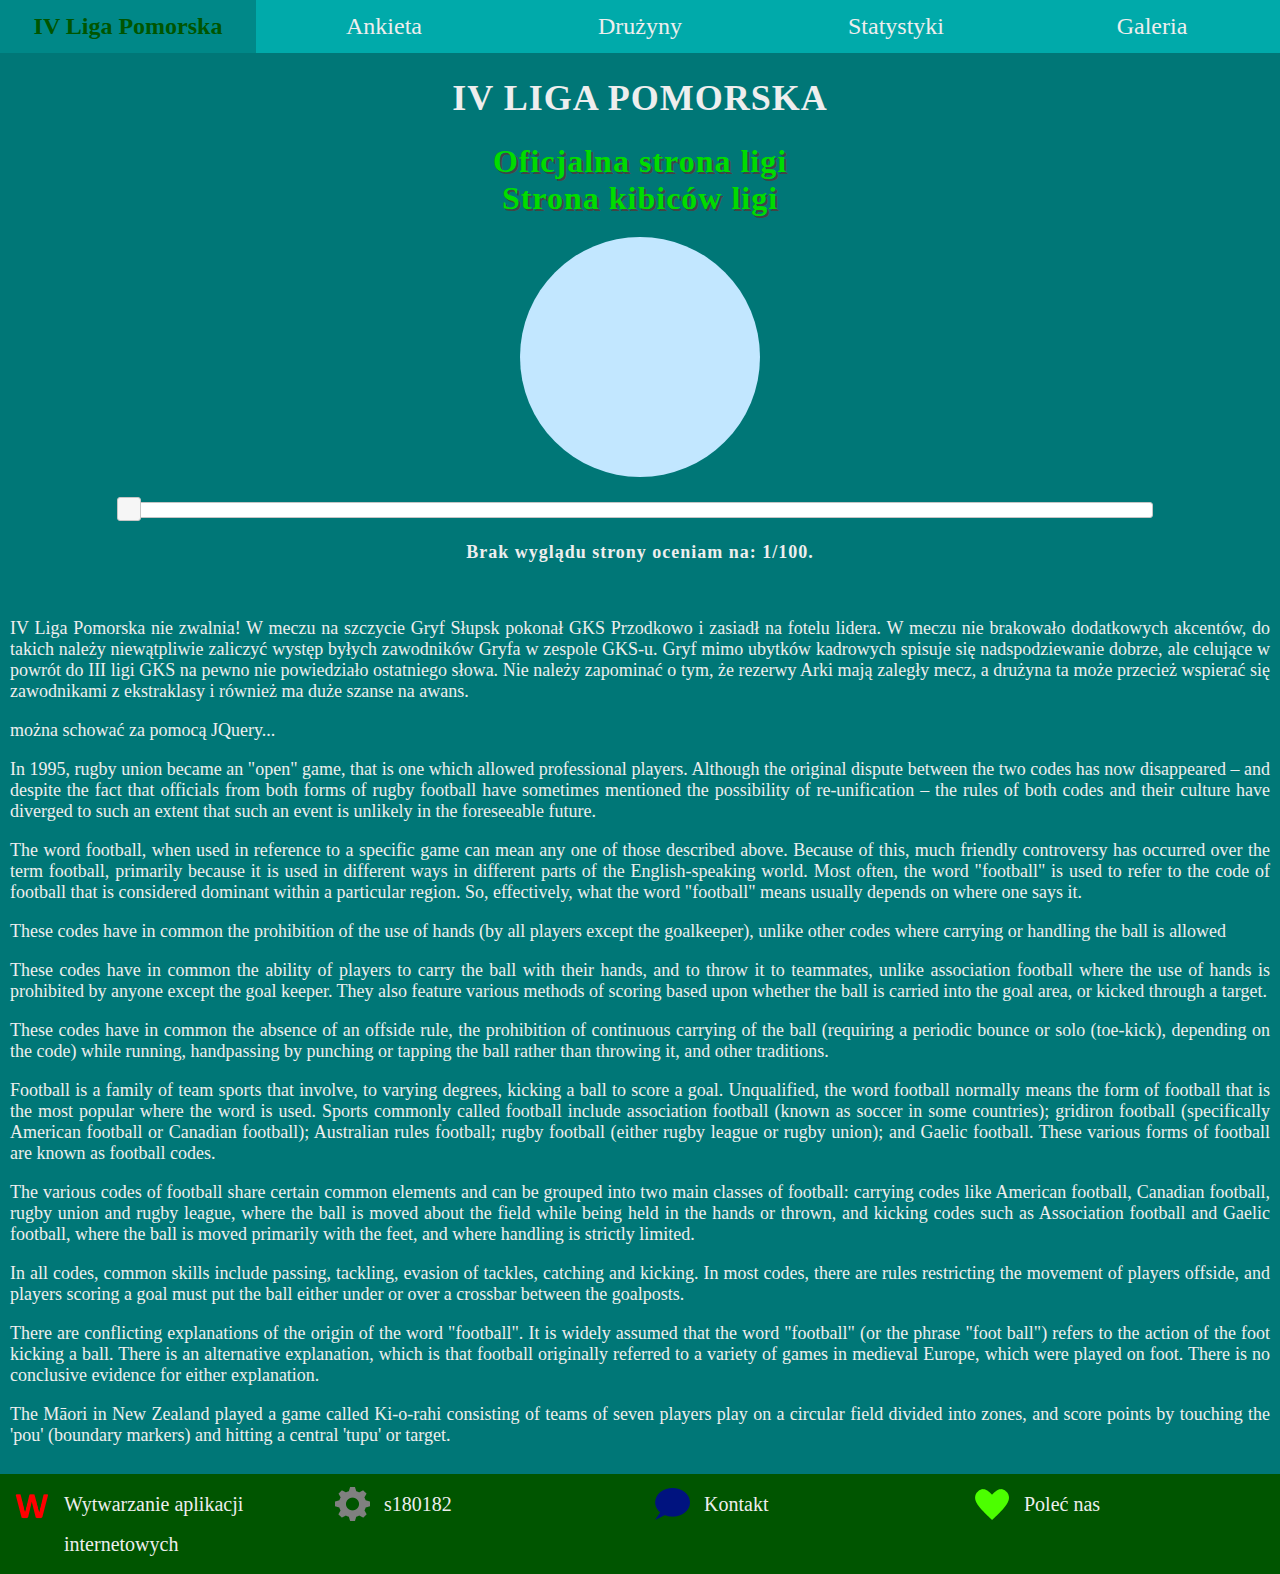
<file: index.html>
<!DOCTYPE HTML>
<html lang="pl-PL">
    <head>
        <meta charset="UTF-8">
        <title>IV Liga Pomorska</title>
        <link rel="stylesheet" href="css/main.css">
        <link rel="stylesheet" href="jsui/jquery-ui.min.css">
        <script src="js/jq.js"></script>
        <script src="jsui/jquery-ui.min.js"></script>
        <script src="js/home.js"></script>
    </head>
    <body>
        <header>
            <nav>
                <div id="mainNav">
                    <ol>
                        <li><a id="mainHeader" href="index.html"><span id="mainHeaderText">IV Liga Pomorska</span></a></li>
                        <li><a href="questions.html">Ankieta</a></li>
                        <li><a href="teams.html">Drużyny</a></li>
                        <li>
                            <a href="#">Statystyki</a>
                            <ul>
                                <li><a href="table.html">Tabele</a></li>
                                <li><a href="strikers.html">Strzelcy</a></li>
                            </ul>
                            <div style="clear:both"></div>
                        </li>
                        <li><a href="gallery.html">Galeria</a></li>
                    </ol>
                    <div style="clear:both"></div>
                </div>
            </nav>
        </header>
        <main>
            <header>
                <div class="commonHeader">
                    <h1 id="fadeableHeader">IV LIGA POMORSKA</h1>
                </div>
            </header>
            <section>
                <div class="majorLink">
                    <a href="http://www.pomorski-zpn.pl/rozgrywki#31630" target="_blank">Oficjalna strona ligi</a>
                </div>
                <div class="majorLink">
                    <a href="http://www.pomorskifutbol.pl/liga.php?id=1170" target="_blank">Strona kibiców ligi</a>
                </div>
            </section>
            <section>
                <div id="svgSection">
                    <svg width="240" height="240" xmlns="http://www.w3.org/2000/svg">
                        <circle cx="100" cy="100" r="100" fill="#ffffff" transform="scale(1.2, 1.2)">     
                            <animate attributeName="fill" attributeType="XML" from="#ffffff" to="#0099ff" dur="3s" repeatCount="indefinite"/>
                        </circle>
                    </svg>
                </div>
            </section>
            <section>
                
                <div id="slider"></div>
                <div class="commonHeader">
                    <header>
                        <h4>Brak wyglądu strony oceniam na: <span id="rateIndicator">1</span>/100.</h4>
                    </header>
                </div>
            </section>
            <article>
                <div id="entryText">
                    <br/>
                    IV Liga Pomorska nie zwalnia! W meczu na szczycie Gryf Słupsk pokonał GKS Przodkowo i zasiadł na fotelu lidera.
                    W meczu nie brakowało dodatkowych akcentów, do takich należy niewątpliwie zaliczyć występ byłych zawodników Gryfa w zespole GKS-u.
                    Gryf mimo ubytków kadrowych spisuje się nadspodziewanie dobrze, ale celujące w powrót do III ligi GKS na pewno nie powiedziało ostatniego słowa.
                    Nie należy zapominać o tym, że rezerwy Arki mają zaległy mecz, a drużyna ta może przecież wspierać się zawodnikami z ekstraklasy i również ma duże szanse na awans.
                    <p><span id="slideableText"><noscript>nie </noscript>można schować za pomocą JQuery...</span></p>
                    
                    <p>In 1995, rugby union became an "open" game, that is one which allowed professional players. Although the original dispute between the two codes has now disappeared – and despite the fact that officials from both forms of rugby football have sometimes mentioned the possibility of re-unification – the rules of both codes and their culture have diverged to such an extent that such an event is unlikely in the foreseeable future.</p>

                    <p>The word football, when used in reference to a specific game can mean any one of those described above. Because of this, much friendly controversy has occurred over the term football, primarily because it is used in different ways in different parts of the English-speaking world. Most often, the word "football" is used to refer to the code of football that is considered dominant within a particular region. So, effectively, what the word "football" means usually depends on where one says it.</p>

                    <p>These codes have in common the prohibition of the use of hands (by all players except the goalkeeper), unlike other codes where carrying or handling the ball is allowed</p>

                    <p>These codes have in common the ability of players to carry the ball with their hands, and to throw it to teammates, unlike association football where the use of hands is prohibited by anyone except the goal keeper.  They also feature various methods of scoring based upon whether the ball is carried into the goal area, or kicked through a target.</p>

                    <p>These codes have in common the absence of an offside rule, the prohibition of continuous carrying of the ball (requiring a periodic bounce or solo (toe-kick), depending on the code) while running, handpassing by punching or tapping the ball rather than throwing it, and other traditions.</p>

                    <p>Football is a family of team sports that involve, to varying degrees, kicking a ball to score a goal.  Unqualified, the word football normally means the form of football that is the most popular where the word is used. Sports commonly called football include association football (known as soccer in some countries); gridiron football (specifically American football or Canadian football); Australian rules football; rugby football (either rugby league or rugby union); and Gaelic football. These various forms of football are known as football codes.</p>

                    <p>The various codes of football share certain common elements and can be grouped into two main classes of football: carrying codes like American football, Canadian football, rugby union and rugby league, where the ball is moved about the field while being held in the hands or thrown, and kicking codes such as Association football and Gaelic football, where the ball is moved primarily with the feet, and where handling is strictly limited.</p>

                    <p>In all codes, common skills include passing, tackling, evasion of tackles, catching and kicking. In most codes, there are rules restricting the movement of players offside, and players scoring a goal must put the ball either under or over a crossbar between the goalposts.</p>

                    <p>There are conflicting explanations of the origin of the word "football".  It is widely assumed that the word "football" (or the phrase "foot ball") refers to the action of the foot kicking a ball.  There is an alternative explanation, which is that football originally referred to a variety of games in medieval Europe, which were played on foot. There is no conclusive evidence for either explanation.</p>

                    <p>The Māori in New Zealand played a game called Ki-o-rahi consisting of teams of seven players play on a circular field divided into zones, and score points by touching the 'pou' (boundary markers) and hitting a central 'tupu' or target.</p>
                </div>
            </article>
        </main>
        <footer>
            <div id="footer">
                <div class="footerItem">
                    <div class="footerItemImg">
                        <img src="img/wai.png" alt="WAI">
                    </div>
                    <div class="footerItemDesc">
                        Wytwarzanie aplikacji internetowych
                    </div>
                </div>
                <div class="footerItem">
                    <div class="footerItemImg">
                        <img src="img/change.png" alt="s180182">
                    </div>
                    <div class="footerItemDesc">
                        s180182
                    </div>
                </div>
                <div class="footerItem">
                    <a href="mailto:s180182@student.pg.edu.pl">
                        <div class="footerItemImg">
                            <img src="img/contact.png" alt="Kontakt">
                        </div>
                        <div class="footerItemDesc">
                            Kontakt
                        </div>
                    </a>
                </div>
                <div class="footerItem">
                    <div class="footerItemImg">
                        <img src="img/like.png" alt="Poleć nas">
                    </div>
                    <div class="footerItemDesc">
                        Poleć nas
                    </div>
                </div>
                <div style="clear:both"></div>
            </div>
        </footer>
    </body>
</html>
</file>
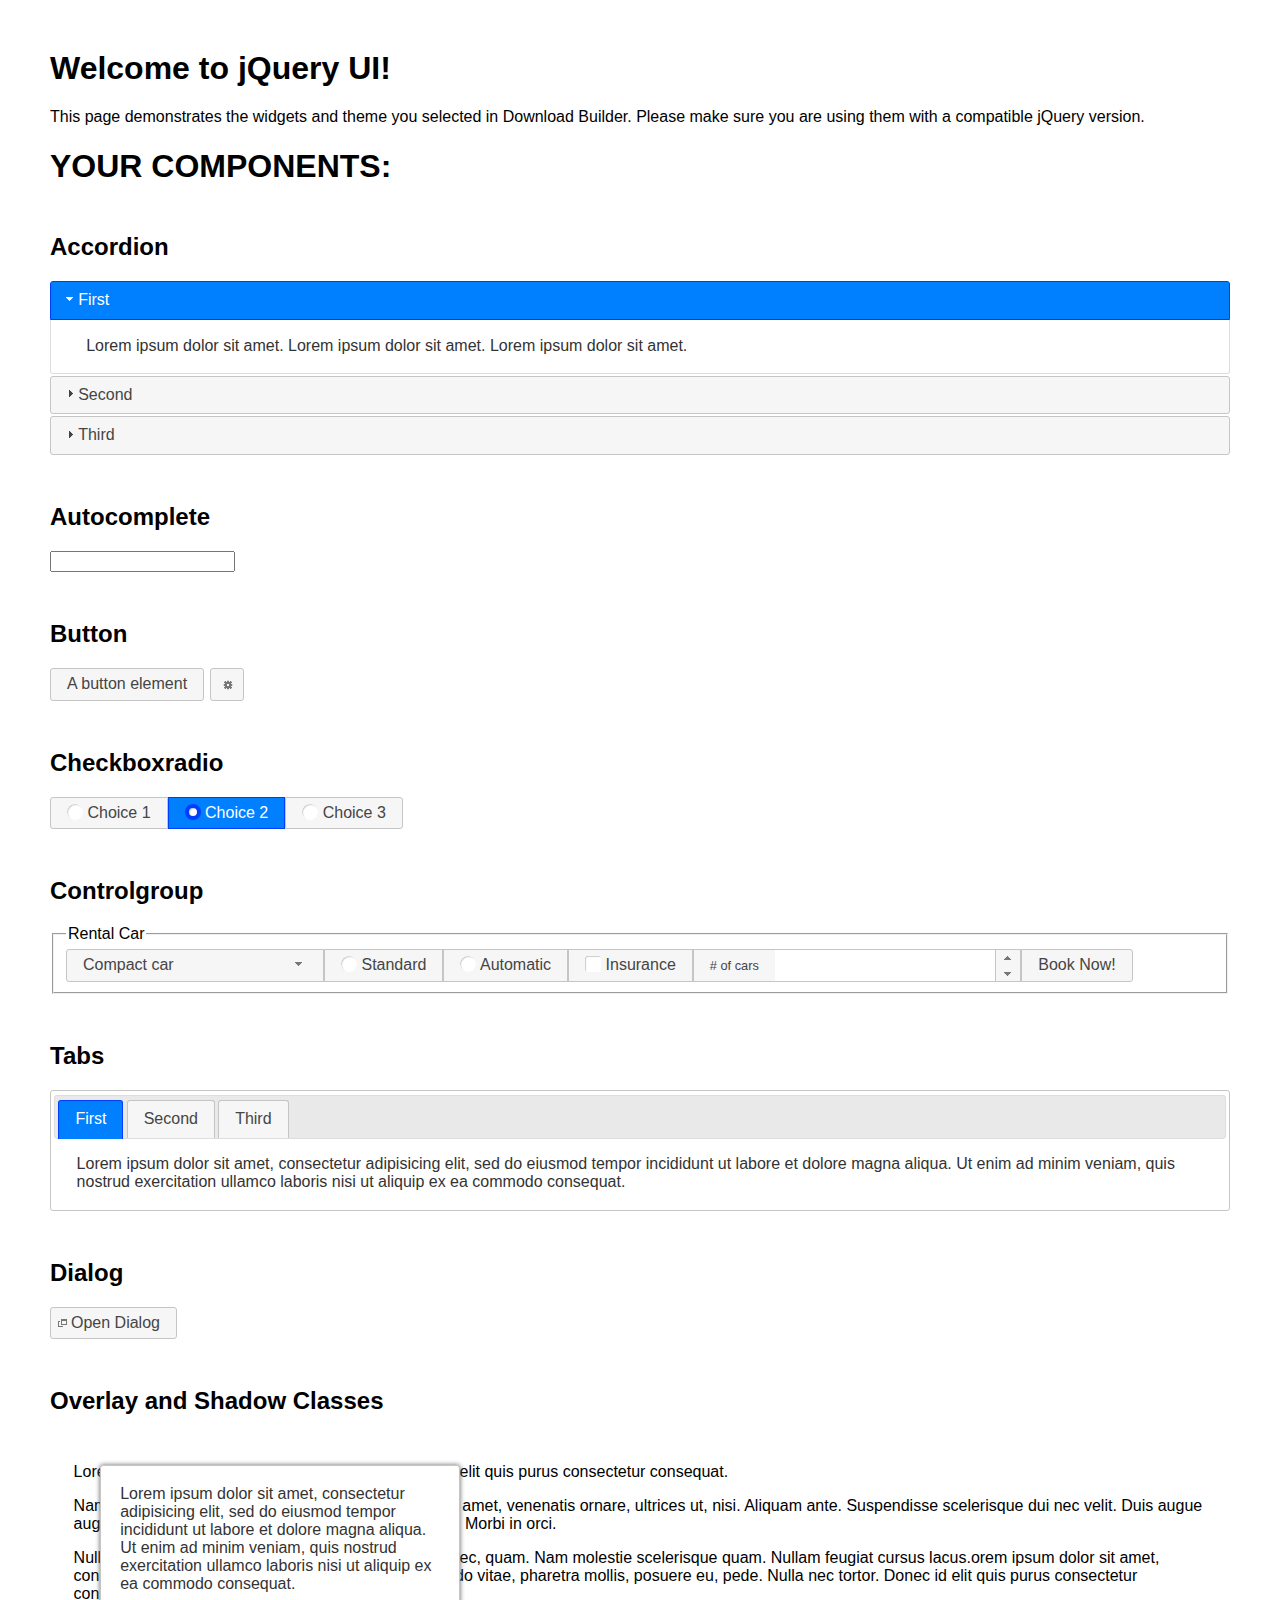
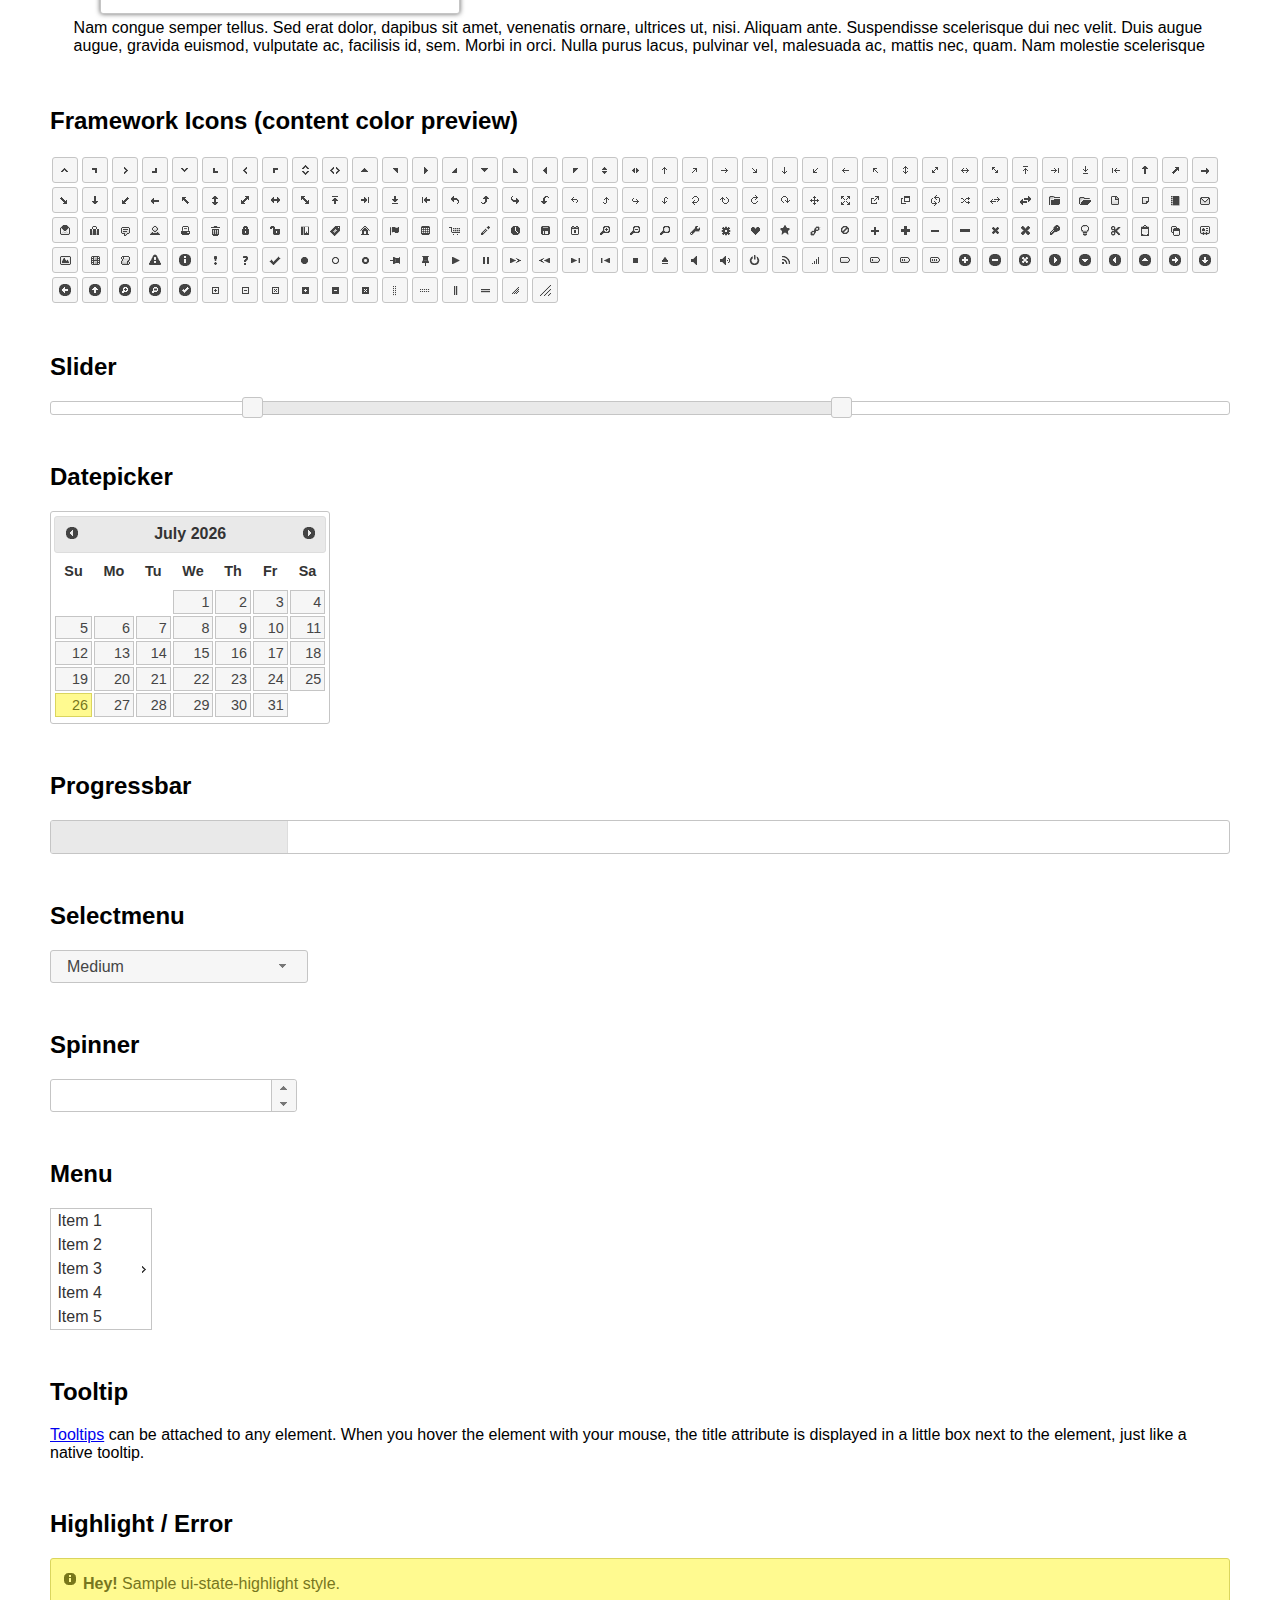
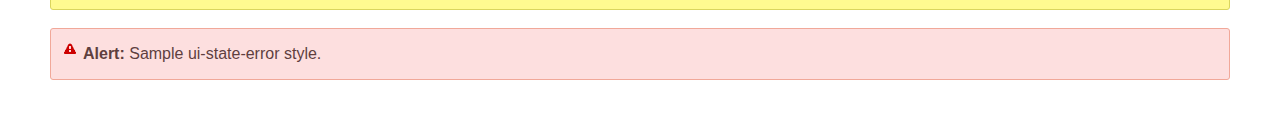
<file: jsui/index.html>
<!doctype html>
<html lang="us">
<head>
	<meta charset="utf-8">
	<title>jQuery UI Example Page</title>
	<link href="jquery-ui.css" rel="stylesheet">
	<style>
	body{
		font-family: "Trebuchet MS", sans-serif;
		margin: 50px;
	}
	.demoHeaders {
		margin-top: 2em;
	}
	#dialog-link {
		padding: .4em 1em .4em 20px;
		text-decoration: none;
		position: relative;
	}
	#dialog-link span.ui-icon {
		margin: 0 5px 0 0;
		position: absolute;
		left: .2em;
		top: 50%;
		margin-top: -8px;
	}
	#icons {
		margin: 0;
		padding: 0;
	}
	#icons li {
		margin: 2px;
		position: relative;
		padding: 4px 0;
		cursor: pointer;
		float: left;
		list-style: none;
	}
	#icons span.ui-icon {
		float: left;
		margin: 0 4px;
	}
	.fakewindowcontain .ui-widget-overlay {
		position: absolute;
	}
	select {
		width: 200px;
	}
	</style>
</head>
<body>

<h1>Welcome to jQuery UI!</h1>

<div class="ui-widget">
	<p>This page demonstrates the widgets and theme you selected in Download Builder. Please make sure you are using them with a compatible jQuery version.</p>
</div>

<h1>YOUR COMPONENTS:</h1>


<!-- Accordion -->
<h2 class="demoHeaders">Accordion</h2>
<div id="accordion">
	<h3>First</h3>
	<div>Lorem ipsum dolor sit amet. Lorem ipsum dolor sit amet. Lorem ipsum dolor sit amet.</div>
	<h3>Second</h3>
	<div>Phasellus mattis tincidunt nibh.</div>
	<h3>Third</h3>
	<div>Nam dui erat, auctor a, dignissim quis.</div>
</div>



<!-- Autocomplete -->
<h2 class="demoHeaders">Autocomplete</h2>
<div>
	<input id="autocomplete" title="type &quot;a&quot;">
</div>



<!-- Button -->
<h2 class="demoHeaders">Button</h2>
<button id="button">A button element</button>
<button id="button-icon">An icon-only button</button>



<!-- Checkboxradio -->
<h2 class="demoHeaders">Checkboxradio</h2>
<form style="margin-top: 1em;">
	<div id="radioset">
		<input type="radio" id="radio1" name="radio"><label for="radio1">Choice 1</label>
		<input type="radio" id="radio2" name="radio" checked="checked"><label for="radio2">Choice 2</label>
		<input type="radio" id="radio3" name="radio"><label for="radio3">Choice 3</label>
	</div>
</form>



<!-- Controlgroup -->
<h2 class="demoHeaders">Controlgroup</h2>
<fieldset>
	<legend>Rental Car</legend>
	<div id="controlgroup">
		<select id="car-type">
			<option>Compact car</option>
			<option>Midsize car</option>
			<option>Full size car</option>
			<option>SUV</option>
			<option>Luxury</option>
			<option>Truck</option>
			<option>Van</option>
		</select>
		<label for="transmission-standard">Standard</label>
		<input type="radio" name="transmission" id="transmission-standard">
		<label for="transmission-automatic">Automatic</label>
		<input type="radio" name="transmission" id="transmission-automatic">
		<label for="insurance">Insurance</label>
		<input type="checkbox" name="insurance" id="insurance">
		<label for="horizontal-spinner" class="ui-controlgroup-label"># of cars</label>
		<input id="horizontal-spinner" class="ui-spinner-input">
		<button>Book Now!</button>
	</div>
</fieldset>



<!-- Tabs -->
<h2 class="demoHeaders">Tabs</h2>
<div id="tabs">
	<ul>
		<li><a href="#tabs-1">First</a></li>
		<li><a href="#tabs-2">Second</a></li>
		<li><a href="#tabs-3">Third</a></li>
	</ul>
	<div id="tabs-1">Lorem ipsum dolor sit amet, consectetur adipisicing elit, sed do eiusmod tempor incididunt ut labore et dolore magna aliqua. Ut enim ad minim veniam, quis nostrud exercitation ullamco laboris nisi ut aliquip ex ea commodo consequat.</div>
	<div id="tabs-2">Phasellus mattis tincidunt nibh. Cras orci urna, blandit id, pretium vel, aliquet ornare, felis. Maecenas scelerisque sem non nisl. Fusce sed lorem in enim dictum bibendum.</div>
	<div id="tabs-3">Nam dui erat, auctor a, dignissim quis, sollicitudin eu, felis. Pellentesque nisi urna, interdum eget, sagittis et, consequat vestibulum, lacus. Mauris porttitor ullamcorper augue.</div>
</div>



<h2 class="demoHeaders">Dialog</h2>
<p>
	<button id="dialog-link" class="ui-button ui-corner-all ui-widget">
		<span class="ui-icon ui-icon-newwin"></span>Open Dialog
	</button>
</p>

<h2 class="demoHeaders">Overlay and Shadow Classes</h2>
<div style="position: relative; width: 96%; height: 200px; padding:1% 2%; overflow:hidden;" class="fakewindowcontain">
	<p>Lorem ipsum dolor sit amet,  Nulla nec tortor. Donec id elit quis purus consectetur consequat. </p><p>Nam congue semper tellus. Sed erat dolor, dapibus sit amet, venenatis ornare, ultrices ut, nisi. Aliquam ante. Suspendisse scelerisque dui nec velit. Duis augue augue, gravida euismod, vulputate ac, facilisis id, sem. Morbi in orci. </p><p>Nulla purus lacus, pulvinar vel, malesuada ac, mattis nec, quam. Nam molestie scelerisque quam. Nullam feugiat cursus lacus.orem ipsum dolor sit amet, consectetur adipiscing elit. Donec libero risus, commodo vitae, pharetra mollis, posuere eu, pede. Nulla nec tortor. Donec id elit quis purus consectetur consequat. </p><p>Nam congue semper tellus. Sed erat dolor, dapibus sit amet, venenatis ornare, ultrices ut, nisi. Aliquam ante. Suspendisse scelerisque dui nec velit. Duis augue augue, gravida euismod, vulputate ac, facilisis id, sem. Morbi in orci. Nulla purus lacus, pulvinar vel, malesuada ac, mattis nec, quam. Nam molestie scelerisque quam. </p><p>Nullam feugiat cursus lacus.orem ipsum dolor sit amet, consectetur adipiscing elit. Donec libero risus, commodo vitae, pharetra mollis, posuere eu, pede. Nulla nec tortor. Donec id elit quis purus consectetur consequat. Nam congue semper tellus. Sed erat dolor, dapibus sit amet, venenatis ornare, ultrices ut, nisi. Aliquam ante. </p><p>Suspendisse scelerisque dui nec velit. Duis augue augue, gravida euismod, vulputate ac, facilisis id, sem. Morbi in orci. Nulla purus lacus, pulvinar vel, malesuada ac, mattis nec, quam. Nam molestie scelerisque quam. Nullam feugiat cursus lacus.orem ipsum dolor sit amet, consectetur adipiscing elit. Donec libero risus, commodo vitae, pharetra mollis, posuere eu, pede. Nulla nec tortor. Donec id elit quis purus consectetur consequat. Nam congue semper tellus. Sed erat dolor, dapibus sit amet, venenatis ornare, ultrices ut, nisi. </p>

	<!-- ui-dialog -->
	<div class="ui-widget-overlay ui-front"></div>
	<div style="position: absolute; width: 320px; left: 50px; top: 30px; padding: 1.2em" class="ui-widget ui-front ui-widget-content ui-corner-all ui-widget-shadow">
		Lorem ipsum dolor sit amet, consectetur adipisicing elit, sed do eiusmod tempor incididunt ut labore et dolore magna aliqua. Ut enim ad minim veniam, quis nostrud exercitation ullamco laboris nisi ut aliquip ex ea commodo consequat.
	</div>

</div>

<!-- ui-dialog -->
<div id="dialog" title="Dialog Title">
	<p>Lorem ipsum dolor sit amet, consectetur adipisicing elit, sed do eiusmod tempor incididunt ut labore et dolore magna aliqua. Ut enim ad minim veniam, quis nostrud exercitation ullamco laboris nisi ut aliquip ex ea commodo consequat.</p>
</div>



<h2 class="demoHeaders">Framework Icons (content color preview)</h2>
<ul id="icons" class="ui-widget ui-helper-clearfix">
	<li class="ui-state-default ui-corner-all" title=".ui-icon-caret-1-n"><span class="ui-icon ui-icon-caret-1-n"></span></li>
	<li class="ui-state-default ui-corner-all" title=".ui-icon-caret-1-ne"><span class="ui-icon ui-icon-caret-1-ne"></span></li>
	<li class="ui-state-default ui-corner-all" title=".ui-icon-caret-1-e"><span class="ui-icon ui-icon-caret-1-e"></span></li>
	<li class="ui-state-default ui-corner-all" title=".ui-icon-caret-1-se"><span class="ui-icon ui-icon-caret-1-se"></span></li>
	<li class="ui-state-default ui-corner-all" title=".ui-icon-caret-1-s"><span class="ui-icon ui-icon-caret-1-s"></span></li>
	<li class="ui-state-default ui-corner-all" title=".ui-icon-caret-1-sw"><span class="ui-icon ui-icon-caret-1-sw"></span></li>
	<li class="ui-state-default ui-corner-all" title=".ui-icon-caret-1-w"><span class="ui-icon ui-icon-caret-1-w"></span></li>
	<li class="ui-state-default ui-corner-all" title=".ui-icon-caret-1-nw"><span class="ui-icon ui-icon-caret-1-nw"></span></li>
	<li class="ui-state-default ui-corner-all" title=".ui-icon-caret-2-n-s"><span class="ui-icon ui-icon-caret-2-n-s"></span></li>
	<li class="ui-state-default ui-corner-all" title=".ui-icon-caret-2-e-w"><span class="ui-icon ui-icon-caret-2-e-w"></span></li>
	<li class="ui-state-default ui-corner-all" title=".ui-icon-triangle-1-n"><span class="ui-icon ui-icon-triangle-1-n"></span></li>
	<li class="ui-state-default ui-corner-all" title=".ui-icon-triangle-1-ne"><span class="ui-icon ui-icon-triangle-1-ne"></span></li>
	<li class="ui-state-default ui-corner-all" title=".ui-icon-triangle-1-e"><span class="ui-icon ui-icon-triangle-1-e"></span></li>
	<li class="ui-state-default ui-corner-all" title=".ui-icon-triangle-1-se"><span class="ui-icon ui-icon-triangle-1-se"></span></li>
	<li class="ui-state-default ui-corner-all" title=".ui-icon-triangle-1-s"><span class="ui-icon ui-icon-triangle-1-s"></span></li>
	<li class="ui-state-default ui-corner-all" title=".ui-icon-triangle-1-sw"><span class="ui-icon ui-icon-triangle-1-sw"></span></li>
	<li class="ui-state-default ui-corner-all" title=".ui-icon-triangle-1-w"><span class="ui-icon ui-icon-triangle-1-w"></span></li>
	<li class="ui-state-default ui-corner-all" title=".ui-icon-triangle-1-nw"><span class="ui-icon ui-icon-triangle-1-nw"></span></li>
	<li class="ui-state-default ui-corner-all" title=".ui-icon-triangle-2-n-s"><span class="ui-icon ui-icon-triangle-2-n-s"></span></li>
	<li class="ui-state-default ui-corner-all" title=".ui-icon-triangle-2-e-w"><span class="ui-icon ui-icon-triangle-2-e-w"></span></li>
	<li class="ui-state-default ui-corner-all" title=".ui-icon-arrow-1-n"><span class="ui-icon ui-icon-arrow-1-n"></span></li>
	<li class="ui-state-default ui-corner-all" title=".ui-icon-arrow-1-ne"><span class="ui-icon ui-icon-arrow-1-ne"></span></li>
	<li class="ui-state-default ui-corner-all" title=".ui-icon-arrow-1-e"><span class="ui-icon ui-icon-arrow-1-e"></span></li>
	<li class="ui-state-default ui-corner-all" title=".ui-icon-arrow-1-se"><span class="ui-icon ui-icon-arrow-1-se"></span></li>
	<li class="ui-state-default ui-corner-all" title=".ui-icon-arrow-1-s"><span class="ui-icon ui-icon-arrow-1-s"></span></li>
	<li class="ui-state-default ui-corner-all" title=".ui-icon-arrow-1-sw"><span class="ui-icon ui-icon-arrow-1-sw"></span></li>
	<li class="ui-state-default ui-corner-all" title=".ui-icon-arrow-1-w"><span class="ui-icon ui-icon-arrow-1-w"></span></li>
	<li class="ui-state-default ui-corner-all" title=".ui-icon-arrow-1-nw"><span class="ui-icon ui-icon-arrow-1-nw"></span></li>
	<li class="ui-state-default ui-corner-all" title=".ui-icon-arrow-2-n-s"><span class="ui-icon ui-icon-arrow-2-n-s"></span></li>
	<li class="ui-state-default ui-corner-all" title=".ui-icon-arrow-2-ne-sw"><span class="ui-icon ui-icon-arrow-2-ne-sw"></span></li>
	<li class="ui-state-default ui-corner-all" title=".ui-icon-arrow-2-e-w"><span class="ui-icon ui-icon-arrow-2-e-w"></span></li>
	<li class="ui-state-default ui-corner-all" title=".ui-icon-arrow-2-se-nw"><span class="ui-icon ui-icon-arrow-2-se-nw"></span></li>
	<li class="ui-state-default ui-corner-all" title=".ui-icon-arrowstop-1-n"><span class="ui-icon ui-icon-arrowstop-1-n"></span></li>
	<li class="ui-state-default ui-corner-all" title=".ui-icon-arrowstop-1-e"><span class="ui-icon ui-icon-arrowstop-1-e"></span></li>
	<li class="ui-state-default ui-corner-all" title=".ui-icon-arrowstop-1-s"><span class="ui-icon ui-icon-arrowstop-1-s"></span></li>
	<li class="ui-state-default ui-corner-all" title=".ui-icon-arrowstop-1-w"><span class="ui-icon ui-icon-arrowstop-1-w"></span></li>
	<li class="ui-state-default ui-corner-all" title=".ui-icon-arrowthick-1-n"><span class="ui-icon ui-icon-arrowthick-1-n"></span></li>
	<li class="ui-state-default ui-corner-all" title=".ui-icon-arrowthick-1-ne"><span class="ui-icon ui-icon-arrowthick-1-ne"></span></li>
	<li class="ui-state-default ui-corner-all" title=".ui-icon-arrowthick-1-e"><span class="ui-icon ui-icon-arrowthick-1-e"></span></li>
	<li class="ui-state-default ui-corner-all" title=".ui-icon-arrowthick-1-se"><span class="ui-icon ui-icon-arrowthick-1-se"></span></li>
	<li class="ui-state-default ui-corner-all" title=".ui-icon-arrowthick-1-s"><span class="ui-icon ui-icon-arrowthick-1-s"></span></li>
	<li class="ui-state-default ui-corner-all" title=".ui-icon-arrowthick-1-sw"><span class="ui-icon ui-icon-arrowthick-1-sw"></span></li>
	<li class="ui-state-default ui-corner-all" title=".ui-icon-arrowthick-1-w"><span class="ui-icon ui-icon-arrowthick-1-w"></span></li>
	<li class="ui-state-default ui-corner-all" title=".ui-icon-arrowthick-1-nw"><span class="ui-icon ui-icon-arrowthick-1-nw"></span></li>
	<li class="ui-state-default ui-corner-all" title=".ui-icon-arrowthick-2-n-s"><span class="ui-icon ui-icon-arrowthick-2-n-s"></span></li>
	<li class="ui-state-default ui-corner-all" title=".ui-icon-arrowthick-2-ne-sw"><span class="ui-icon ui-icon-arrowthick-2-ne-sw"></span></li>
	<li class="ui-state-default ui-corner-all" title=".ui-icon-arrowthick-2-e-w"><span class="ui-icon ui-icon-arrowthick-2-e-w"></span></li>
	<li class="ui-state-default ui-corner-all" title=".ui-icon-arrowthick-2-se-nw"><span class="ui-icon ui-icon-arrowthick-2-se-nw"></span></li>
	<li class="ui-state-default ui-corner-all" title=".ui-icon-arrowthickstop-1-n"><span class="ui-icon ui-icon-arrowthickstop-1-n"></span></li>
	<li class="ui-state-default ui-corner-all" title=".ui-icon-arrowthickstop-1-e"><span class="ui-icon ui-icon-arrowthickstop-1-e"></span></li>
	<li class="ui-state-default ui-corner-all" title=".ui-icon-arrowthickstop-1-s"><span class="ui-icon ui-icon-arrowthickstop-1-s"></span></li>
	<li class="ui-state-default ui-corner-all" title=".ui-icon-arrowthickstop-1-w"><span class="ui-icon ui-icon-arrowthickstop-1-w"></span></li>
	<li class="ui-state-default ui-corner-all" title=".ui-icon-arrowreturnthick-1-w"><span class="ui-icon ui-icon-arrowreturnthick-1-w"></span></li>
	<li class="ui-state-default ui-corner-all" title=".ui-icon-arrowreturnthick-1-n"><span class="ui-icon ui-icon-arrowreturnthick-1-n"></span></li>
	<li class="ui-state-default ui-corner-all" title=".ui-icon-arrowreturnthick-1-e"><span class="ui-icon ui-icon-arrowreturnthick-1-e"></span></li>
	<li class="ui-state-default ui-corner-all" title=".ui-icon-arrowreturnthick-1-s"><span class="ui-icon ui-icon-arrowreturnthick-1-s"></span></li>
	<li class="ui-state-default ui-corner-all" title=".ui-icon-arrowreturn-1-w"><span class="ui-icon ui-icon-arrowreturn-1-w"></span></li>
	<li class="ui-state-default ui-corner-all" title=".ui-icon-arrowreturn-1-n"><span class="ui-icon ui-icon-arrowreturn-1-n"></span></li>
	<li class="ui-state-default ui-corner-all" title=".ui-icon-arrowreturn-1-e"><span class="ui-icon ui-icon-arrowreturn-1-e"></span></li>
	<li class="ui-state-default ui-corner-all" title=".ui-icon-arrowreturn-1-s"><span class="ui-icon ui-icon-arrowreturn-1-s"></span></li>
	<li class="ui-state-default ui-corner-all" title=".ui-icon-arrowrefresh-1-w"><span class="ui-icon ui-icon-arrowrefresh-1-w"></span></li>
	<li class="ui-state-default ui-corner-all" title=".ui-icon-arrowrefresh-1-n"><span class="ui-icon ui-icon-arrowrefresh-1-n"></span></li>
	<li class="ui-state-default ui-corner-all" title=".ui-icon-arrowrefresh-1-e"><span class="ui-icon ui-icon-arrowrefresh-1-e"></span></li>
	<li class="ui-state-default ui-corner-all" title=".ui-icon-arrowrefresh-1-s"><span class="ui-icon ui-icon-arrowrefresh-1-s"></span></li>
	<li class="ui-state-default ui-corner-all" title=".ui-icon-arrow-4"><span class="ui-icon ui-icon-arrow-4"></span></li>
	<li class="ui-state-default ui-corner-all" title=".ui-icon-arrow-4-diag"><span class="ui-icon ui-icon-arrow-4-diag"></span></li>
	<li class="ui-state-default ui-corner-all" title=".ui-icon-extlink"><span class="ui-icon ui-icon-extlink"></span></li>
	<li class="ui-state-default ui-corner-all" title=".ui-icon-newwin"><span class="ui-icon ui-icon-newwin"></span></li>
	<li class="ui-state-default ui-corner-all" title=".ui-icon-refresh"><span class="ui-icon ui-icon-refresh"></span></li>
	<li class="ui-state-default ui-corner-all" title=".ui-icon-shuffle"><span class="ui-icon ui-icon-shuffle"></span></li>
	<li class="ui-state-default ui-corner-all" title=".ui-icon-transfer-e-w"><span class="ui-icon ui-icon-transfer-e-w"></span></li>
	<li class="ui-state-default ui-corner-all" title=".ui-icon-transferthick-e-w"><span class="ui-icon ui-icon-transferthick-e-w"></span></li>
	<li class="ui-state-default ui-corner-all" title=".ui-icon-folder-collapsed"><span class="ui-icon ui-icon-folder-collapsed"></span></li>
	<li class="ui-state-default ui-corner-all" title=".ui-icon-folder-open"><span class="ui-icon ui-icon-folder-open"></span></li>
	<li class="ui-state-default ui-corner-all" title=".ui-icon-document"><span class="ui-icon ui-icon-document"></span></li>
	<li class="ui-state-default ui-corner-all" title=".ui-icon-document-b"><span class="ui-icon ui-icon-document-b"></span></li>
	<li class="ui-state-default ui-corner-all" title=".ui-icon-note"><span class="ui-icon ui-icon-note"></span></li>
	<li class="ui-state-default ui-corner-all" title=".ui-icon-mail-closed"><span class="ui-icon ui-icon-mail-closed"></span></li>
	<li class="ui-state-default ui-corner-all" title=".ui-icon-mail-open"><span class="ui-icon ui-icon-mail-open"></span></li>
	<li class="ui-state-default ui-corner-all" title=".ui-icon-suitcase"><span class="ui-icon ui-icon-suitcase"></span></li>
	<li class="ui-state-default ui-corner-all" title=".ui-icon-comment"><span class="ui-icon ui-icon-comment"></span></li>
	<li class="ui-state-default ui-corner-all" title=".ui-icon-person"><span class="ui-icon ui-icon-person"></span></li>
	<li class="ui-state-default ui-corner-all" title=".ui-icon-print"><span class="ui-icon ui-icon-print"></span></li>
	<li class="ui-state-default ui-corner-all" title=".ui-icon-trash"><span class="ui-icon ui-icon-trash"></span></li>
	<li class="ui-state-default ui-corner-all" title=".ui-icon-locked"><span class="ui-icon ui-icon-locked"></span></li>
	<li class="ui-state-default ui-corner-all" title=".ui-icon-unlocked"><span class="ui-icon ui-icon-unlocked"></span></li>
	<li class="ui-state-default ui-corner-all" title=".ui-icon-bookmark"><span class="ui-icon ui-icon-bookmark"></span></li>
	<li class="ui-state-default ui-corner-all" title=".ui-icon-tag"><span class="ui-icon ui-icon-tag"></span></li>
	<li class="ui-state-default ui-corner-all" title=".ui-icon-home"><span class="ui-icon ui-icon-home"></span></li>
	<li class="ui-state-default ui-corner-all" title=".ui-icon-flag"><span class="ui-icon ui-icon-flag"></span></li>
	<li class="ui-state-default ui-corner-all" title=".ui-icon-calculator"><span class="ui-icon ui-icon-calculator"></span></li>
	<li class="ui-state-default ui-corner-all" title=".ui-icon-cart"><span class="ui-icon ui-icon-cart"></span></li>
	<li class="ui-state-default ui-corner-all" title=".ui-icon-pencil"><span class="ui-icon ui-icon-pencil"></span></li>
	<li class="ui-state-default ui-corner-all" title=".ui-icon-clock"><span class="ui-icon ui-icon-clock"></span></li>
	<li class="ui-state-default ui-corner-all" title=".ui-icon-disk"><span class="ui-icon ui-icon-disk"></span></li>
	<li class="ui-state-default ui-corner-all" title=".ui-icon-calendar"><span class="ui-icon ui-icon-calendar"></span></li>
	<li class="ui-state-default ui-corner-all" title=".ui-icon-zoomin"><span class="ui-icon ui-icon-zoomin"></span></li>
	<li class="ui-state-default ui-corner-all" title=".ui-icon-zoomout"><span class="ui-icon ui-icon-zoomout"></span></li>
	<li class="ui-state-default ui-corner-all" title=".ui-icon-search"><span class="ui-icon ui-icon-search"></span></li>
	<li class="ui-state-default ui-corner-all" title=".ui-icon-wrench"><span class="ui-icon ui-icon-wrench"></span></li>
	<li class="ui-state-default ui-corner-all" title=".ui-icon-gear"><span class="ui-icon ui-icon-gear"></span></li>
	<li class="ui-state-default ui-corner-all" title=".ui-icon-heart"><span class="ui-icon ui-icon-heart"></span></li>
	<li class="ui-state-default ui-corner-all" title=".ui-icon-star"><span class="ui-icon ui-icon-star"></span></li>
	<li class="ui-state-default ui-corner-all" title=".ui-icon-link"><span class="ui-icon ui-icon-link"></span></li>
	<li class="ui-state-default ui-corner-all" title=".ui-icon-cancel"><span class="ui-icon ui-icon-cancel"></span></li>
	<li class="ui-state-default ui-corner-all" title=".ui-icon-plus"><span class="ui-icon ui-icon-plus"></span></li>
	<li class="ui-state-default ui-corner-all" title=".ui-icon-plusthick"><span class="ui-icon ui-icon-plusthick"></span></li>
	<li class="ui-state-default ui-corner-all" title=".ui-icon-minus"><span class="ui-icon ui-icon-minus"></span></li>
	<li class="ui-state-default ui-corner-all" title=".ui-icon-minusthick"><span class="ui-icon ui-icon-minusthick"></span></li>
	<li class="ui-state-default ui-corner-all" title=".ui-icon-close"><span class="ui-icon ui-icon-close"></span></li>
	<li class="ui-state-default ui-corner-all" title=".ui-icon-closethick"><span class="ui-icon ui-icon-closethick"></span></li>
	<li class="ui-state-default ui-corner-all" title=".ui-icon-key"><span class="ui-icon ui-icon-key"></span></li>
	<li class="ui-state-default ui-corner-all" title=".ui-icon-lightbulb"><span class="ui-icon ui-icon-lightbulb"></span></li>
	<li class="ui-state-default ui-corner-all" title=".ui-icon-scissors"><span class="ui-icon ui-icon-scissors"></span></li>
	<li class="ui-state-default ui-corner-all" title=".ui-icon-clipboard"><span class="ui-icon ui-icon-clipboard"></span></li>
	<li class="ui-state-default ui-corner-all" title=".ui-icon-copy"><span class="ui-icon ui-icon-copy"></span></li>
	<li class="ui-state-default ui-corner-all" title=".ui-icon-contact"><span class="ui-icon ui-icon-contact"></span></li>
	<li class="ui-state-default ui-corner-all" title=".ui-icon-image"><span class="ui-icon ui-icon-image"></span></li>
	<li class="ui-state-default ui-corner-all" title=".ui-icon-video"><span class="ui-icon ui-icon-video"></span></li>
	<li class="ui-state-default ui-corner-all" title=".ui-icon-script"><span class="ui-icon ui-icon-script"></span></li>
	<li class="ui-state-default ui-corner-all" title=".ui-icon-alert"><span class="ui-icon ui-icon-alert"></span></li>
	<li class="ui-state-default ui-corner-all" title=".ui-icon-info"><span class="ui-icon ui-icon-info"></span></li>
	<li class="ui-state-default ui-corner-all" title=".ui-icon-notice"><span class="ui-icon ui-icon-notice"></span></li>
	<li class="ui-state-default ui-corner-all" title=".ui-icon-help"><span class="ui-icon ui-icon-help"></span></li>
	<li class="ui-state-default ui-corner-all" title=".ui-icon-check"><span class="ui-icon ui-icon-check"></span></li>
	<li class="ui-state-default ui-corner-all" title=".ui-icon-bullet"><span class="ui-icon ui-icon-bullet"></span></li>
	<li class="ui-state-default ui-corner-all" title=".ui-icon-radio-off"><span class="ui-icon ui-icon-radio-off"></span></li>
	<li class="ui-state-default ui-corner-all" title=".ui-icon-radio-on"><span class="ui-icon ui-icon-radio-on"></span></li>
	<li class="ui-state-default ui-corner-all" title=".ui-icon-pin-w"><span class="ui-icon ui-icon-pin-w"></span></li>
	<li class="ui-state-default ui-corner-all" title=".ui-icon-pin-s"><span class="ui-icon ui-icon-pin-s"></span></li>
	<li class="ui-state-default ui-corner-all" title=".ui-icon-play"><span class="ui-icon ui-icon-play"></span></li>
	<li class="ui-state-default ui-corner-all" title=".ui-icon-pause"><span class="ui-icon ui-icon-pause"></span></li>
	<li class="ui-state-default ui-corner-all" title=".ui-icon-seek-next"><span class="ui-icon ui-icon-seek-next"></span></li>
	<li class="ui-state-default ui-corner-all" title=".ui-icon-seek-prev"><span class="ui-icon ui-icon-seek-prev"></span></li>
	<li class="ui-state-default ui-corner-all" title=".ui-icon-seek-end"><span class="ui-icon ui-icon-seek-end"></span></li>
	<li class="ui-state-default ui-corner-all" title=".ui-icon-seek-first"><span class="ui-icon ui-icon-seek-first"></span></li>
	<li class="ui-state-default ui-corner-all" title=".ui-icon-stop"><span class="ui-icon ui-icon-stop"></span></li>
	<li class="ui-state-default ui-corner-all" title=".ui-icon-eject"><span class="ui-icon ui-icon-eject"></span></li>
	<li class="ui-state-default ui-corner-all" title=".ui-icon-volume-off"><span class="ui-icon ui-icon-volume-off"></span></li>
	<li class="ui-state-default ui-corner-all" title=".ui-icon-volume-on"><span class="ui-icon ui-icon-volume-on"></span></li>
	<li class="ui-state-default ui-corner-all" title=".ui-icon-power"><span class="ui-icon ui-icon-power"></span></li>
	<li class="ui-state-default ui-corner-all" title=".ui-icon-signal-diag"><span class="ui-icon ui-icon-signal-diag"></span></li>
	<li class="ui-state-default ui-corner-all" title=".ui-icon-signal"><span class="ui-icon ui-icon-signal"></span></li>
	<li class="ui-state-default ui-corner-all" title=".ui-icon-battery-0"><span class="ui-icon ui-icon-battery-0"></span></li>
	<li class="ui-state-default ui-corner-all" title=".ui-icon-battery-1"><span class="ui-icon ui-icon-battery-1"></span></li>
	<li class="ui-state-default ui-corner-all" title=".ui-icon-battery-2"><span class="ui-icon ui-icon-battery-2"></span></li>
	<li class="ui-state-default ui-corner-all" title=".ui-icon-battery-3"><span class="ui-icon ui-icon-battery-3"></span></li>
	<li class="ui-state-default ui-corner-all" title=".ui-icon-circle-plus"><span class="ui-icon ui-icon-circle-plus"></span></li>
	<li class="ui-state-default ui-corner-all" title=".ui-icon-circle-minus"><span class="ui-icon ui-icon-circle-minus"></span></li>
	<li class="ui-state-default ui-corner-all" title=".ui-icon-circle-close"><span class="ui-icon ui-icon-circle-close"></span></li>
	<li class="ui-state-default ui-corner-all" title=".ui-icon-circle-triangle-e"><span class="ui-icon ui-icon-circle-triangle-e"></span></li>
	<li class="ui-state-default ui-corner-all" title=".ui-icon-circle-triangle-s"><span class="ui-icon ui-icon-circle-triangle-s"></span></li>
	<li class="ui-state-default ui-corner-all" title=".ui-icon-circle-triangle-w"><span class="ui-icon ui-icon-circle-triangle-w"></span></li>
	<li class="ui-state-default ui-corner-all" title=".ui-icon-circle-triangle-n"><span class="ui-icon ui-icon-circle-triangle-n"></span></li>
	<li class="ui-state-default ui-corner-all" title=".ui-icon-circle-arrow-e"><span class="ui-icon ui-icon-circle-arrow-e"></span></li>
	<li class="ui-state-default ui-corner-all" title=".ui-icon-circle-arrow-s"><span class="ui-icon ui-icon-circle-arrow-s"></span></li>
	<li class="ui-state-default ui-corner-all" title=".ui-icon-circle-arrow-w"><span class="ui-icon ui-icon-circle-arrow-w"></span></li>
	<li class="ui-state-default ui-corner-all" title=".ui-icon-circle-arrow-n"><span class="ui-icon ui-icon-circle-arrow-n"></span></li>
	<li class="ui-state-default ui-corner-all" title=".ui-icon-circle-zoomin"><span class="ui-icon ui-icon-circle-zoomin"></span></li>
	<li class="ui-state-default ui-corner-all" title=".ui-icon-circle-zoomout"><span class="ui-icon ui-icon-circle-zoomout"></span></li>
	<li class="ui-state-default ui-corner-all" title=".ui-icon-circle-check"><span class="ui-icon ui-icon-circle-check"></span></li>
	<li class="ui-state-default ui-corner-all" title=".ui-icon-circlesmall-plus"><span class="ui-icon ui-icon-circlesmall-plus"></span></li>
	<li class="ui-state-default ui-corner-all" title=".ui-icon-circlesmall-minus"><span class="ui-icon ui-icon-circlesmall-minus"></span></li>
	<li class="ui-state-default ui-corner-all" title=".ui-icon-circlesmall-close"><span class="ui-icon ui-icon-circlesmall-close"></span></li>
	<li class="ui-state-default ui-corner-all" title=".ui-icon-squaresmall-plus"><span class="ui-icon ui-icon-squaresmall-plus"></span></li>
	<li class="ui-state-default ui-corner-all" title=".ui-icon-squaresmall-minus"><span class="ui-icon ui-icon-squaresmall-minus"></span></li>
	<li class="ui-state-default ui-corner-all" title=".ui-icon-squaresmall-close"><span class="ui-icon ui-icon-squaresmall-close"></span></li>
	<li class="ui-state-default ui-corner-all" title=".ui-icon-grip-dotted-vertical"><span class="ui-icon ui-icon-grip-dotted-vertical"></span></li>
	<li class="ui-state-default ui-corner-all" title=".ui-icon-grip-dotted-horizontal"><span class="ui-icon ui-icon-grip-dotted-horizontal"></span></li>
	<li class="ui-state-default ui-corner-all" title=".ui-icon-grip-solid-vertical"><span class="ui-icon ui-icon-grip-solid-vertical"></span></li>
	<li class="ui-state-default ui-corner-all" title=".ui-icon-grip-solid-horizontal"><span class="ui-icon ui-icon-grip-solid-horizontal"></span></li>
	<li class="ui-state-default ui-corner-all" title=".ui-icon-gripsmall-diagonal-se"><span class="ui-icon ui-icon-gripsmall-diagonal-se"></span></li>
	<li class="ui-state-default ui-corner-all" title=".ui-icon-grip-diagonal-se"><span class="ui-icon ui-icon-grip-diagonal-se"></span></li>
</ul>


<!-- Slider -->
<h2 class="demoHeaders">Slider</h2>
<div id="slider"></div>



<!-- Datepicker -->
<h2 class="demoHeaders">Datepicker</h2>
<div id="datepicker"></div>



<!-- Progressbar -->
<h2 class="demoHeaders">Progressbar</h2>
<div id="progressbar"></div>



<!-- Progressbar -->
<h2 class="demoHeaders">Selectmenu</h2>
<select id="selectmenu">
	<option>Slower</option>
	<option>Slow</option>
	<option selected="selected">Medium</option>
	<option>Fast</option>
	<option>Faster</option>
</select>



<!-- Spinner -->
<h2 class="demoHeaders">Spinner</h2>
<input id="spinner">



<!-- Menu -->
<h2 class="demoHeaders">Menu</h2>
<ul style="width:100px;" id="menu">
	<li><div>Item 1</div></li>
	<li><div>Item 2</div></li>
	<li><div>Item 3</div>
		<ul>
			<li><div>Item 3-1</div></li>
			<li><div>Item 3-2</div></li>
			<li><div>Item 3-3</div></li>
			<li><div>Item 3-4</div></li>
			<li><div>Item 3-5</div></li>
		</ul>
	</li>
	<li><div>Item 4</div></li>
	<li><div>Item 5</div></li>
</ul>



<!-- Tooltip -->
<h2 class="demoHeaders">Tooltip</h2>
<p id="tooltip">
	<a href="#" title="That&apos;s what this widget is">Tooltips</a> can be attached to any element. When you hover
the element with your mouse, the title attribute is displayed in a little box next to the element, just like a native tooltip.
</p>


<!-- Highlight / Error -->
<h2 class="demoHeaders">Highlight / Error</h2>
<div class="ui-widget">
	<div class="ui-state-highlight ui-corner-all" style="margin-top: 20px; padding: 0 .7em;">
		<p><span class="ui-icon ui-icon-info" style="float: left; margin-right: .3em;"></span>
		<strong>Hey!</strong> Sample ui-state-highlight style.</p>
	</div>
</div>
<br>
<div class="ui-widget">
	<div class="ui-state-error ui-corner-all" style="padding: 0 .7em;">
		<p><span class="ui-icon ui-icon-alert" style="float: left; margin-right: .3em;"></span>
		<strong>Alert:</strong> Sample ui-state-error style.</p>
	</div>
</div>

<script src="external/jquery/jquery.js"></script>
<script src="jquery-ui.js"></script>
<script>

$( "#accordion" ).accordion();



var availableTags = [
	"ActionScript",
	"AppleScript",
	"Asp",
	"BASIC",
	"C",
	"C++",
	"Clojure",
	"COBOL",
	"ColdFusion",
	"Erlang",
	"Fortran",
	"Groovy",
	"Haskell",
	"Java",
	"JavaScript",
	"Lisp",
	"Perl",
	"PHP",
	"Python",
	"Ruby",
	"Scala",
	"Scheme"
];
$( "#autocomplete" ).autocomplete({
	source: availableTags
});



$( "#button" ).button();
$( "#button-icon" ).button({
	icon: "ui-icon-gear",
	showLabel: false
});



$( "#radioset" ).buttonset();



$( "#controlgroup" ).controlgroup();



$( "#tabs" ).tabs();



$( "#dialog" ).dialog({
	autoOpen: false,
	width: 400,
	buttons: [
		{
			text: "Ok",
			click: function() {
				$( this ).dialog( "close" );
			}
		},
		{
			text: "Cancel",
			click: function() {
				$( this ).dialog( "close" );
			}
		}
	]
});

// Link to open the dialog
$( "#dialog-link" ).click(function( event ) {
	$( "#dialog" ).dialog( "open" );
	event.preventDefault();
});



$( "#datepicker" ).datepicker({
	inline: true
});



$( "#slider" ).slider({
	range: true,
	values: [ 17, 67 ]
});



$( "#progressbar" ).progressbar({
	value: 20
});



$( "#spinner" ).spinner();



$( "#menu" ).menu();



$( "#tooltip" ).tooltip();



$( "#selectmenu" ).selectmenu();


// Hover states on the static widgets
$( "#dialog-link, #icons li" ).hover(
	function() {
		$( this ).addClass( "ui-state-hover" );
	},
	function() {
		$( this ).removeClass( "ui-state-hover" );
	}
);
</script>
</body>
</html>
</file>
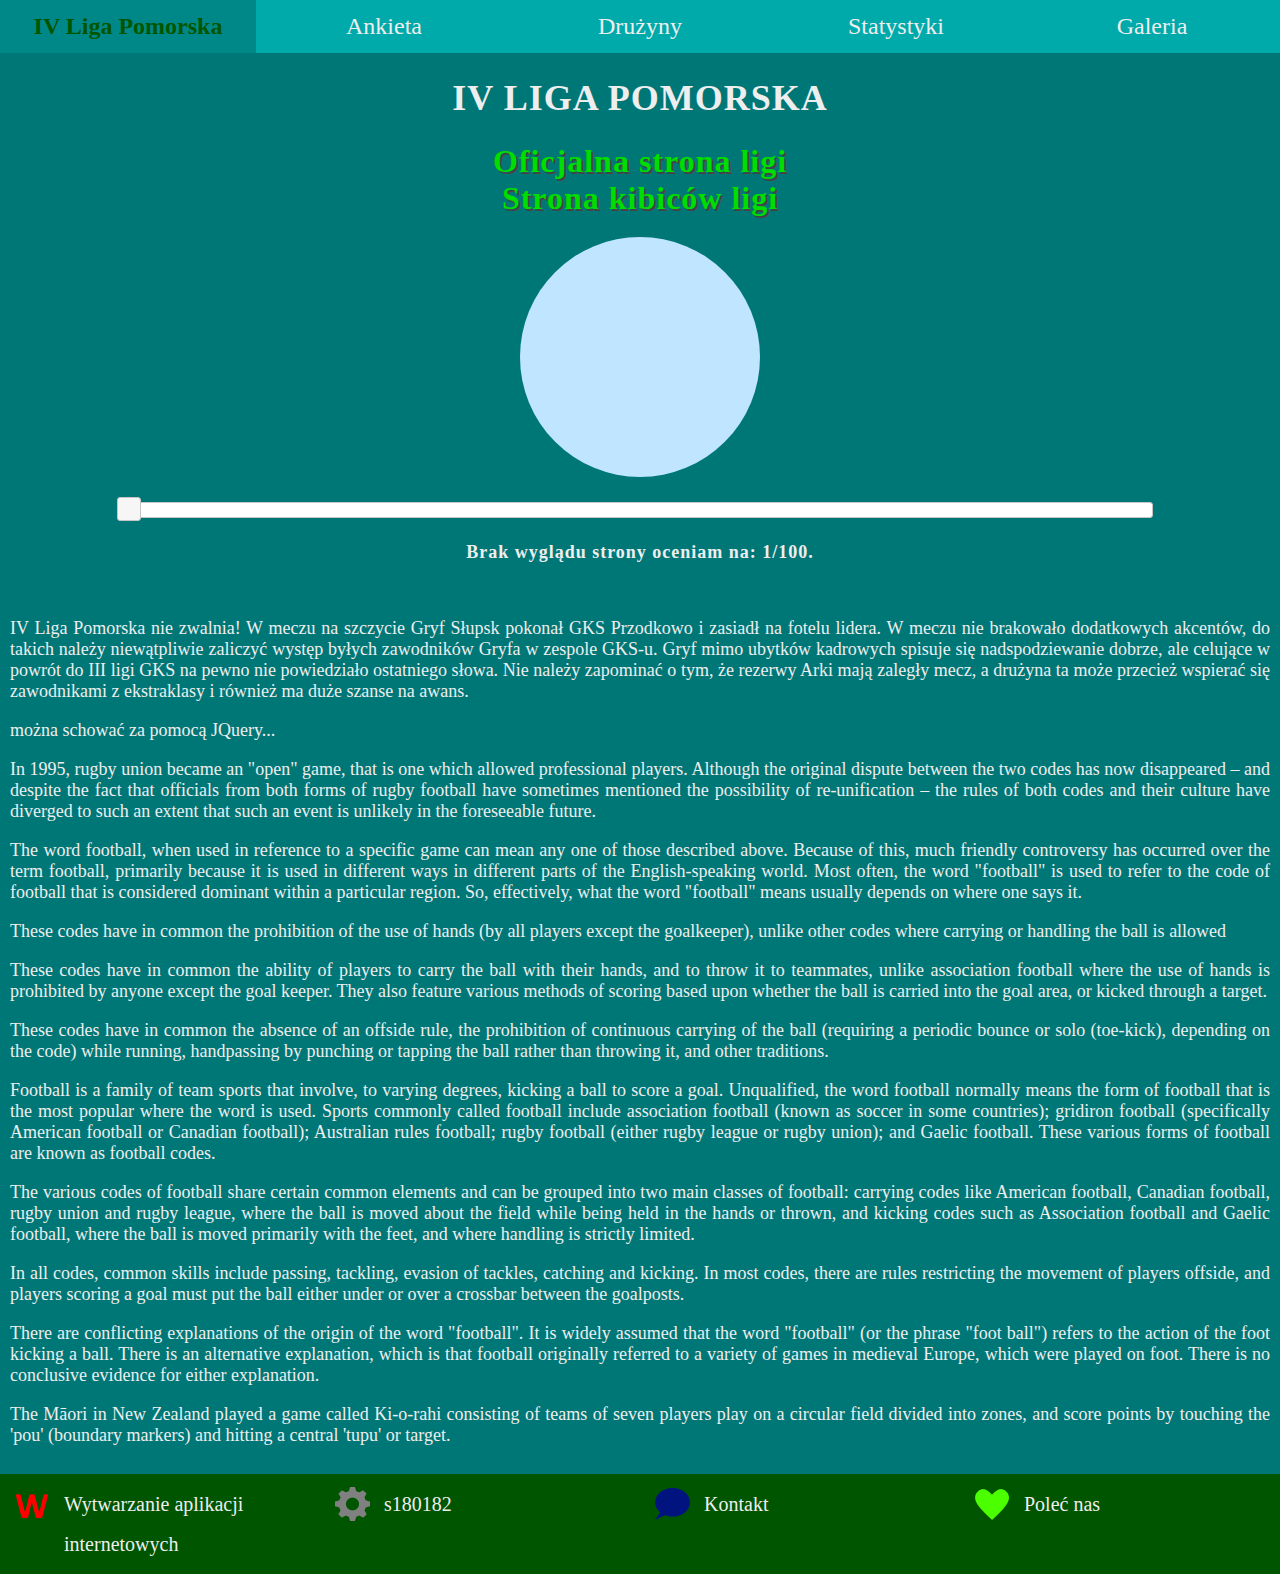
<file: Views/Index.html>
<!DOCTYPE HTML>
<html lang="pl-PL">
    <head>
        <meta charset="UTF-8">
        <title>IV Liga Pomorska</title>
        <link rel="stylesheet" href="../css/main.css">
        <link rel="stylesheet" href="../jsui/jquery-ui.min.css">
        <script src="../js/jq.js"></script>
        <script src="../jsui/jquery-ui.min.js"></script>
        <script src="../js/home.js"></script>
    </head>
    <body>
        <header>
            <nav>
                <div id="mainNav">
                    <ol>
                        <li><a id="mainHeader" href="Index.html"><span id="mainHeaderText">IV Liga Pomorska</span></a></li>
                        <li><a href="Questions.html">Ankieta</a></li>
                        <li><a href="Teams.html">Drużyny</a></li>
                        <li>
                            <a href="#">Statystyki</a>
                            <ul>
                                <li><a href="Table.html">Tabele</a></li>
                                <li><a href="Strikers.html">Strzelcy</a></li>
                            </ul>
                            <div style="clear:both"></div>
                        </li>
                        <li><a href="Gallery.html">Galeria</a></li>
                    </ol>
                    <div style="clear:both"></div>
                </div>
            </nav>
        </header>
        <main>
            <header>
                <div class="commonHeader">
                    <h1 id="fadeableHeader">IV LIGA POMORSKA</h1>
                </div>
            </header>
            <section>
                <div class="majorLink">
                    <a href="http://www.pomorski-zpn.pl/rozgrywki#31630" target="_blank">Oficjalna strona ligi</a>
                </div>
                <div class="majorLink">
                    <a href="http://www.pomorskifutbol.pl/liga.php?id=1170" target="_blank">Strona kibiców ligi</a>
                </div>
            </section>
            <section>
                <div id="svgSection">
                    <svg width="240" height="240" xmlns="http://www.w3.org/2000/svg">
                        <circle cx="100" cy="100" r="100" fill="#ffffff" transform="scale(1.2, 1.2)">     
                            <animate attributeName="fill" attributeType="XML" from="#ffffff" to="#0099ff" dur="3s" repeatCount="indefinite"/>
                        </circle>
                    </svg>
                </div>
            </section>
            <section>
                
                <div id="slider"></div>
                <div class="commonHeader">
                    <header>
                        <h4>Brak wyglądu strony oceniam na: <span id="rateIndicator">1</span>/100.</h4>
                    </header>
                </div>
            </section>
            <article>
                <div id="entryText">
                    <br/>
                    IV Liga Pomorska nie zwalnia! W meczu na szczycie Gryf Słupsk pokonał GKS Przodkowo i zasiadł na fotelu lidera.
                    W meczu nie brakowało dodatkowych akcentów, do takich należy niewątpliwie zaliczyć występ byłych zawodników Gryfa w zespole GKS-u.
                    Gryf mimo ubytków kadrowych spisuje się nadspodziewanie dobrze, ale celujące w powrót do III ligi GKS na pewno nie powiedziało ostatniego słowa.
                    Nie należy zapominać o tym, że rezerwy Arki mają zaległy mecz, a drużyna ta może przecież wspierać się zawodnikami z ekstraklasy i również ma duże szanse na awans.
                    <p><span id="slideableText"><noscript>nie </noscript>można schować za pomocą JQuery...</span></p>
                    
                    <p>In 1995, rugby union became an "open" game, that is one which allowed professional players. Although the original dispute between the two codes has now disappeared – and despite the fact that officials from both forms of rugby football have sometimes mentioned the possibility of re-unification – the rules of both codes and their culture have diverged to such an extent that such an event is unlikely in the foreseeable future.</p>

                    <p>The word football, when used in reference to a specific game can mean any one of those described above. Because of this, much friendly controversy has occurred over the term football, primarily because it is used in different ways in different parts of the English-speaking world. Most often, the word "football" is used to refer to the code of football that is considered dominant within a particular region. So, effectively, what the word "football" means usually depends on where one says it.</p>

                    <p>These codes have in common the prohibition of the use of hands (by all players except the goalkeeper), unlike other codes where carrying or handling the ball is allowed</p>

                    <p>These codes have in common the ability of players to carry the ball with their hands, and to throw it to teammates, unlike association football where the use of hands is prohibited by anyone except the goal keeper.  They also feature various methods of scoring based upon whether the ball is carried into the goal area, or kicked through a target.</p>

                    <p>These codes have in common the absence of an offside rule, the prohibition of continuous carrying of the ball (requiring a periodic bounce or solo (toe-kick), depending on the code) while running, handpassing by punching or tapping the ball rather than throwing it, and other traditions.</p>

                    <p>Football is a family of team sports that involve, to varying degrees, kicking a ball to score a goal.  Unqualified, the word football normally means the form of football that is the most popular where the word is used. Sports commonly called football include association football (known as soccer in some countries); gridiron football (specifically American football or Canadian football); Australian rules football; rugby football (either rugby league or rugby union); and Gaelic football. These various forms of football are known as football codes.</p>

                    <p>The various codes of football share certain common elements and can be grouped into two main classes of football: carrying codes like American football, Canadian football, rugby union and rugby league, where the ball is moved about the field while being held in the hands or thrown, and kicking codes such as Association football and Gaelic football, where the ball is moved primarily with the feet, and where handling is strictly limited.</p>

                    <p>In all codes, common skills include passing, tackling, evasion of tackles, catching and kicking. In most codes, there are rules restricting the movement of players offside, and players scoring a goal must put the ball either under or over a crossbar between the goalposts.</p>

                    <p>There are conflicting explanations of the origin of the word "football".  It is widely assumed that the word "football" (or the phrase "foot ball") refers to the action of the foot kicking a ball.  There is an alternative explanation, which is that football originally referred to a variety of games in medieval Europe, which were played on foot. There is no conclusive evidence for either explanation.</p>

                    <p>The Māori in New Zealand played a game called Ki-o-rahi consisting of teams of seven players play on a circular field divided into zones, and score points by touching the 'pou' (boundary markers) and hitting a central 'tupu' or target.</p>
                </div>
            </article>
        </main>
        <footer>
            <div id="footer">
                <div class="footerItem">
                    <div class="footerItemImg">
                        <img src="../img/wai.png" alt="WAI">
                    </div>
                    <div class="footerItemDesc">
                        Wytwarzanie aplikacji internetowych
                    </div>
                </div>
                <div class="footerItem">
                    <div class="footerItemImg">
                        <img src="../img/change.png" alt="s180182">
                    </div>
                    <div class="footerItemDesc">
                        s180182
                    </div>
                </div>
                <div class="footerItem">
                    <a href="mailto:s180182@student.pg.edu.pl">
                        <div class="footerItemImg">
                            <img src="../img/contact.png" alt="Kontakt">
                        </div>
                        <div class="footerItemDesc">
                            Kontakt
                        </div>
                    </a>
                </div>
                <div class="footerItem">
                    <div class="footerItemImg">
                        <img src="../img/like.png" alt="Poleć nas">
                    </div>
                    <div class="footerItemDesc">
                        Poleć nas
                    </div>
                </div>
                <div style="clear:both"></div>
            </div>
        </footer>
    </body>
</html>
</file>
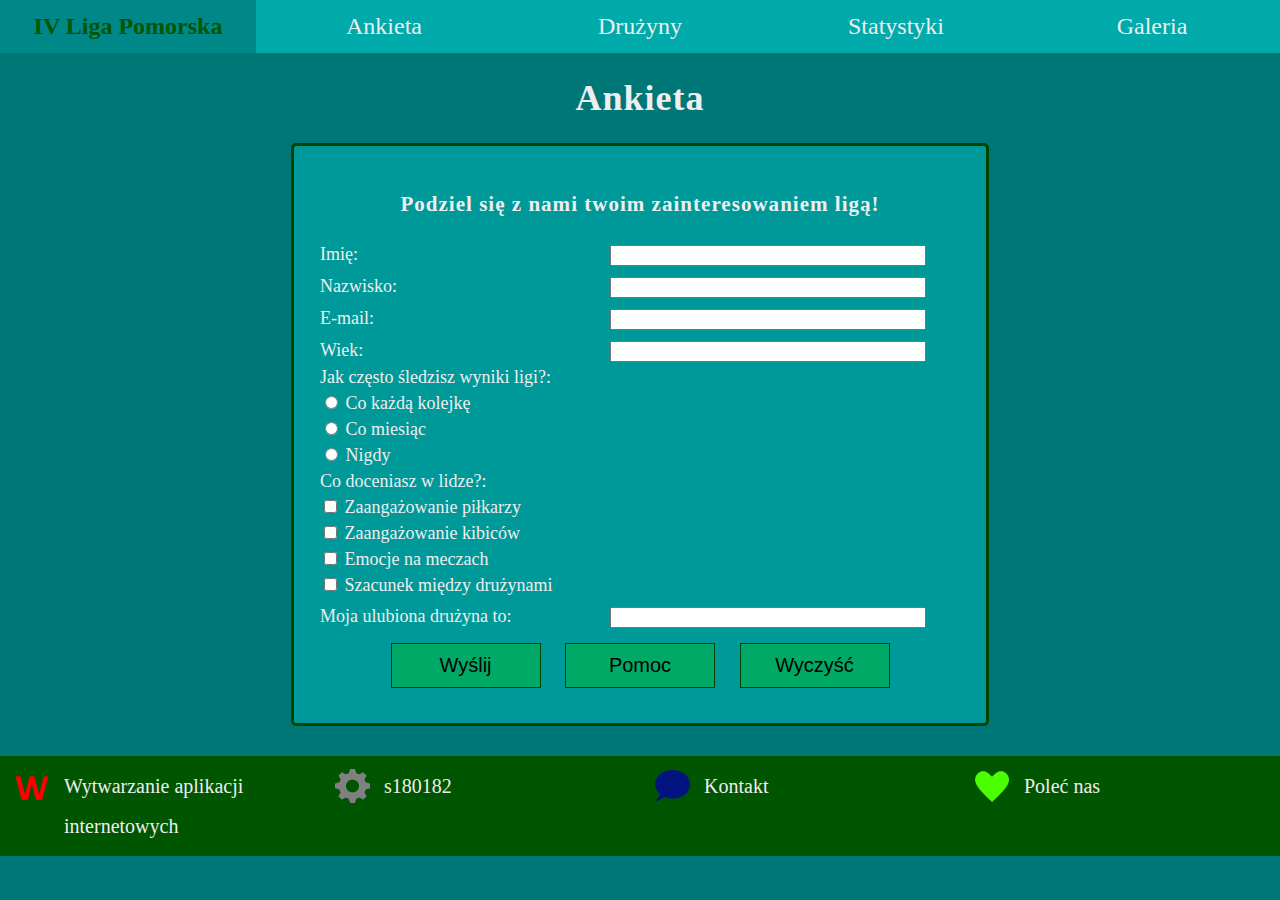
<file: questions.html>
<!DOCTYPE HTML>
<html lang="pl-PL">
    <head>
        <meta charset="UTF-8">
        <title>IV Liga Pomorska</title>
        <link rel="stylesheet" href="css/main.css">
        <link rel="stylesheet" href="css/forms.css">
        <link rel="stylesheet" href="jsui/jquery-ui.css">
        <script src="js/jq.js"></script>
        <script src="jsui/jquery-ui.min.js"></script>
        <script src="js/gui.js"></script>
    </head>
    <body>
        <header>
            <nav>
                <div id="mainNav">
                    <ol>
                        <li><a id="mainHeader" href="index.html"><span id="mainHeaderText">IV Liga Pomorska</span></a></li>
                        <li><a href="questions.html">Ankieta</a></li>
                        <li><a href="teams.html">Drużyny</a></li>
                        <li>
                            <a href="#">Statystyki</a>
                            <ul>
                                <li><a href="table.html">Tabele</a></li>
                                <li><a href="strikers.html">Strzelcy</a></li>
                            </ul>
                            <div style="clear:both"></div>
                        </li>
                        <li><a href="gallery.html">Galeria</a></li>
                    </ol>
                    <div style="clear:both"></div>
                </div>
            </nav>
        </header>
        <main>
            <header>
                <div class="commonHeader">
                    <h1>Ankieta</h1>
                </div>
            </header>
            <section>
                <form class="commonForm">
                    <header>
                        <div class="commonHeader">
                            <h3>Podziel się z nami twoim zainteresowaniem ligą!</h3>
                        </div>
                    </header>
                    <div class="inputLabel inputArea">
                        <label for="firstNameInput">Imię:</label>
                    </div>
                    <div class="inputField inputArea">
                        <input type="text" id="firstNameInput">
                    </div>
                    <div class="inputLabel inputArea">
                        <label for="surnameInput">Nazwisko:</label>
                    </div>
                    <div class="inputField inputArea">
                        <input type="text" id="surnameInput">
                    </div>
                    <div class="inputLabel inputArea">
                        <label for="emailInput">E-mail:</label>
                    </div>
                    <div class="inputField inputArea">
                        <input type="email" id="emailInput">
                    </div>
                    <div class="inputLabel inputArea">
                        <label for="ageInput">Wiek:</label>
                    </div>
                    <div class="inputField inputArea">
                        <input type="number" id="ageInput">
                    </div>
                    <div class="chooseSection">
                        Jak często śledzisz wyniki ligi?:
                        <div class="inputArea">
                            <label class="blockItem">
                                <input type="radio" name="frequency"> Co każdą kolejkę
                            </label>
                        </div>
                        <div class="inputArea">
                            <label class="blockItem">
                                <input type="radio" name="frequency"> Co miesiąc
                            </label>
                        </div>
                        <div class="inputArea">
                            <label class="blockItem">
                                <input type="radio" name="frequency"> Nigdy
                            </label>
                        </div>
                    </div>
                    <div class="chooseSection">
                        Co doceniasz w lidze?:
                        <div class="inputArea">
                            <label class="blockItem">
                                <input type="checkbox"> Zaangażowanie piłkarzy
                            </label>
                        </div>
                        <div class="inputArea">
                            <label class="blockItem">
                                <input type="checkbox"> Zaangażowanie kibiców
                            </label>
                        </div>
                        <div class="inputArea">
                            <label class="blockItem">
                                <input type="checkbox"> Emocje na meczach
                            </label>
                        </div>
                        <div class="inputArea">
                            <label class="blockItem">
                                <input type="checkbox"> Szacunek między drużynami
                            </label>
                        </div>
                    </div>
                    <div class="inputLabel inputArea">
                        <label for="favouriteTeamInput">Moja ulubiona drużyna to:</label>
                    </div>
                    <div class="inputField inputArea">
                        <input type="text" list="teamsOptions" id="favouriteTeamInput" title="Której ekipie kibicujesz najbardziej?">
                    </div>

                    <datalist id="teamsOptions">
                        <option>Gryf Słupsk</option>
                        <option>Arka II Gdynia</option>
                        <option>GKS Przodkowo</option>
                        <option>Kaszubia Kościerzyna</option>
                        <option>Stolem Gniewino</option>
                        <option>Powiśle Dzierzgoń</option>
                        <option>Lechia II Gdańsk</option>
                        <option>Pogoń Lębork</option>
                        <option>Wierzyca Pelplin</option>
                        <option>Cartusia Kartuzy</option>
                        <option>Wda Lipusz</option>
                        <option>GKS Kowale</option>
                        <option>Gwiazda Karsin</option>
                        <option>Wikęd Luzino</option>
                        <option>Gedania Gdańsk</option>
                        <option>Jantar Ustka</option>
                        <option>Jaguar Gdańsk</option>
                        <option>Lipniczanka Lipnica</option>
                    </datalist>
                    
                    <button class="commonButton">Wyślij</button>
                    <button type="button" class="commonButton" onclick="showDialogBox()">Pomoc</button>
                    <button type="reset" class="commonButton">Wyczyść</button>
                </form>
                <div id="dialogBox" title="Pomoc">
                    Aniketa ma na celu lepsze poznanie opinii kibiców o lidze. Twoje dane pomogą w uzupełnieniu naszej bazy danych.
                </div>
            </section>
        </main>
        <footer>
            <div id="footer">
                <div class="footerItem">
                    <div class="footerItemImg">
                        <img src="img/wai.png" alt="WAI">
                    </div>
                    <div class="footerItemDesc">
                        Wytwarzanie aplikacji internetowych
                    </div>
                </div>
                <div class="footerItem">
                    <div class="footerItemImg">
                        <img src="img/change.png" alt="s180182">
                    </div>
                    <div class="footerItemDesc">
                        s180182
                    </div>
                </div>
                <div class="footerItem">
                    <a href="mailto:s180182@student.pg.edu.pl">
                        <div class="footerItemImg">
                            <img src="img/contact.png" alt="Kontakt">
                        </div>
                        <div class="footerItemDesc">
                            Kontakt
                        </div>
                    </a>
                </div>
                <div class="footerItem">
                    <div class="footerItemImg">
                        <img src="img/like.png" alt="Poleć nas">
                    </div>
                    <div class="footerItemDesc">
                        Poleć nas
                    </div>
                </div>
                <div style="clear:both"></div>
            </div>
        </footer>
    </body>
</html>
</file>
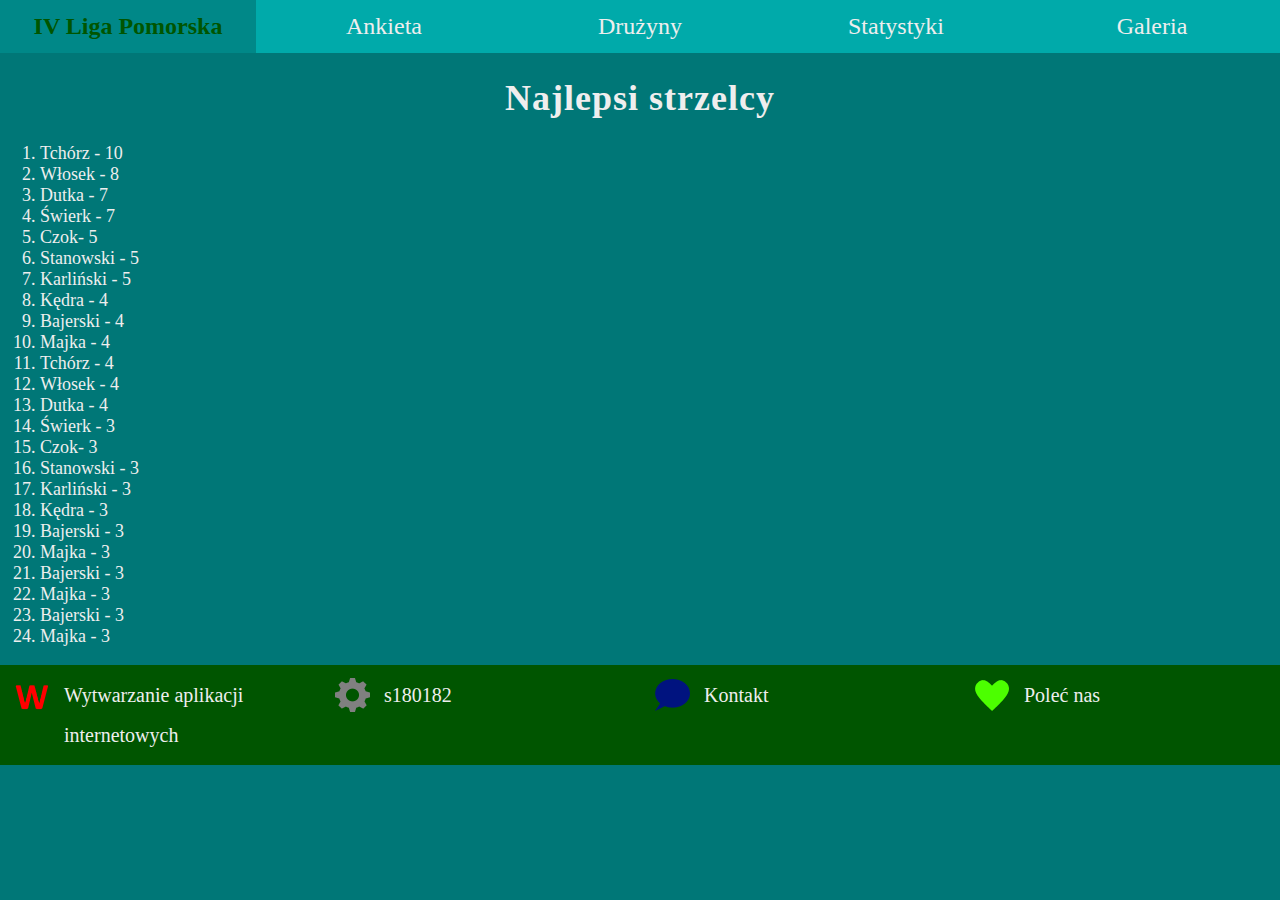
<file: strikers.html>
<!DOCTYPE HTML>
<html lang="pl-PL">
    <head>
        <meta charset="UTF-8">
        <title>IV Liga Pomorska</title>
        <link rel="stylesheet" href="css/main.css">
        <link rel="stylesheet" href="css/forms.css">
        <link rel="stylesheet" href="css/stats.css">
    </head>
    <body>
        <header>
            <nav>
                <div id="mainNav">
                    <ol>
                        <li><a id="mainHeader" href="index.html"><span id="mainHeaderText">IV Liga Pomorska</span></a></li>
                        <li><a href="questions.html">Ankieta</a></li>
                        <li><a href="teams.html">Drużyny</a></li>
                        <li>
                            <a href="#">Statystyki</a>
                            <ul>
                                <li><a href="table.html">Tabele</a></li>
                                <li><a href="strikers.html">Strzelcy</a></li>
                            </ul>
                            <div style="clear:both"></div>
                        </li>
                        <li><a href="gallery.html">Galeria</a></li>
                    </ol>
                    <div style="clear:both"></div>
                </div>
            </nav>
        </header>
        <main>
            <header>
                <div class="commonHeader">
                    <h1>Najlepsi strzelcy</h1>
                </div>
            </header>
            <section>
                <div id="strikersList">
                    <ol>
                        <li>Tchórz - 10</li>
                        <li>Włosek - 8</li>
                        <li>Dutka - 7</li>
                        <li>Świerk - 7</li>
                        <li>Czok- 5</li>
                        <li>Stanowski - 5</li>
                        <li>Karliński - 5</li>
                        <li>Kędra - 4</li>
                        <li>Bajerski - 4</li>
                        <li>Majka - 4</li>
                        <li>Tchórz - 4</li>
                        <li>Włosek - 4</li>
                        <li>Dutka - 4</li>
                        <li>Świerk - 3</li>
                        <li>Czok- 3</li>
                        <li>Stanowski - 3</li>
                        <li>Karliński - 3</li>
                        <li>Kędra - 3</li>
                        <li>Bajerski - 3</li>
                        <li>Majka - 3</li>
                        <li>Bajerski - 3</li>
                        <li>Majka - 3</li>
                        <li>Bajerski - 3</li>
                        <li>Majka - 3</li>
                    </ol>
                </div>
            </section>
        </main>
        <footer>
            <div id="footer">
                <div class="footerItem">
                    <div class="footerItemImg">
                        <img src="img/wai.png" alt="WAI">
                    </div>
                    <div class="footerItemDesc">
                        Wytwarzanie aplikacji internetowych
                    </div>
                </div>
                <div class="footerItem">
                    <div class="footerItemImg">
                        <img src="img/change.png" alt="s180182">
                    </div>
                    <div class="footerItemDesc">
                        s180182
                    </div>
                </div>
                <div class="footerItem">
                    <a href="mailto:s180182@student.pg.edu.pl">
                        <div class="footerItemImg">
                            <img src="img/contact.png" alt="Kontakt">
                        </div>
                        <div class="footerItemDesc">
                            Kontakt
                        </div>
                    </a>
                </div>
                <div class="footerItem">
                    <div class="footerItemImg">
                        <img src="img/like.png" alt="Poleć nas">
                    </div>
                    <div class="footerItemDesc">
                        Poleć nas
                    </div>
                </div>
                <div style="clear:both"></div>
            </div>
        </footer>
    </body>
</html>
</file>
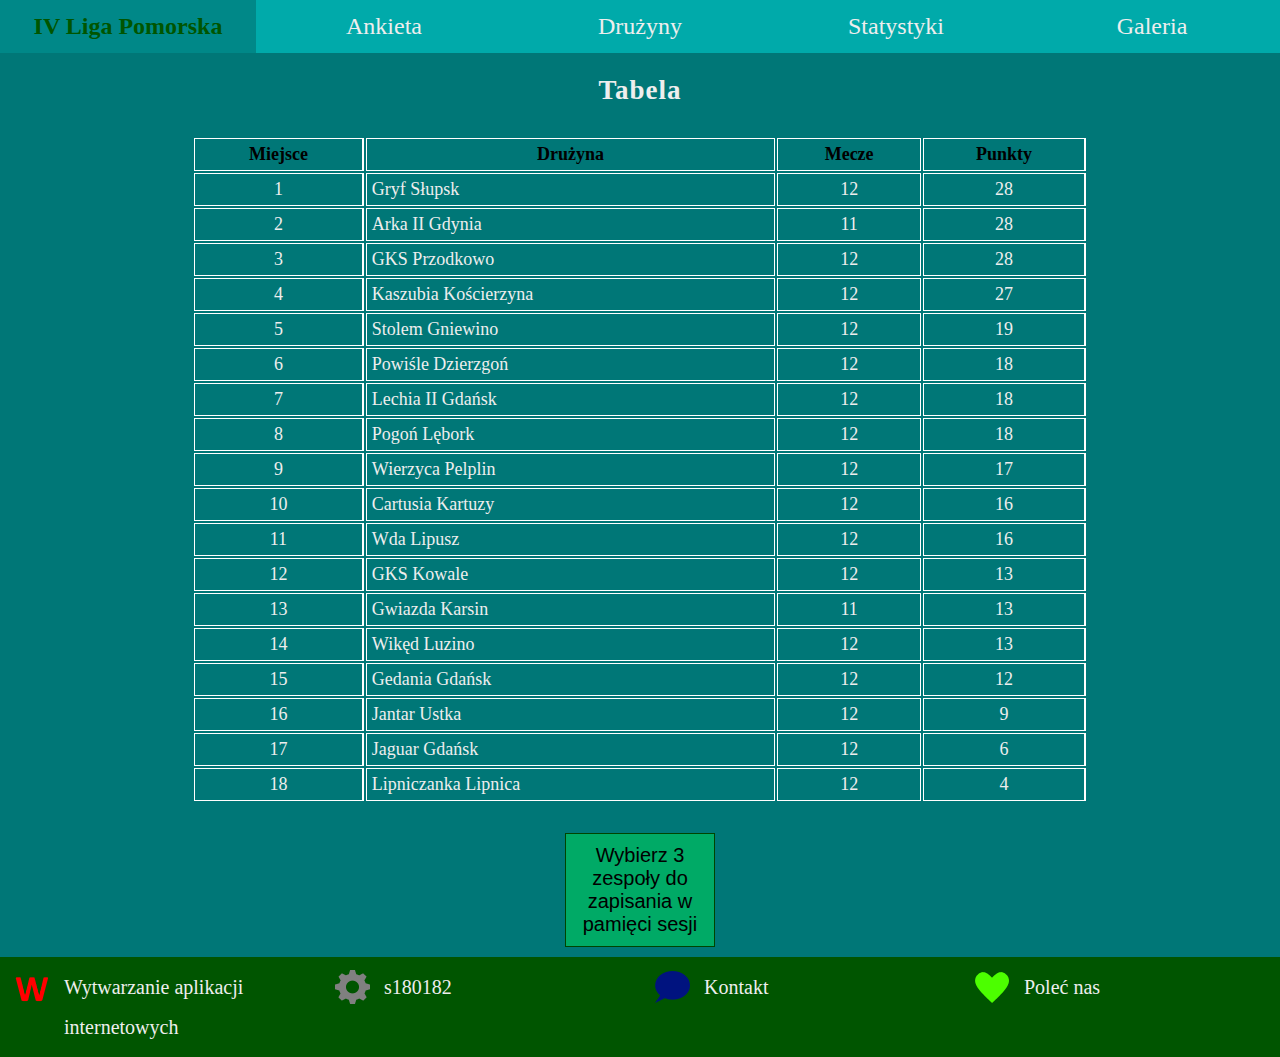
<file: table.html>
<!DOCTYPE HTML>
<html lang="pl-PL">
    <head>
        <meta charset="UTF-8">
        <title>IV Liga Pomorska</title>
        <link rel="stylesheet" href="css/main.css">
        <link rel="stylesheet" href="css/forms.css">
        <link rel="stylesheet" href="css/stats.css">
        <script src="js/jq.js"></script>
        <script src="js/table.js"></script>
    </head>
    <body>
        <header>
            <nav>
                <div id="mainNav">
                    <ol>
                        <li><a id="mainHeader" href="index.html"><span id="mainHeaderText">IV Liga Pomorska</span></a></li>
                        <li><a href="questions.html">Ankieta</a></li>
                        <li><a href="teams.html">Drużyny</a></li>
                        <li>
                            <a href="#">Statystyki</a>
                            <ul>
                                <li><a href="table.html">Tabele</a></li>
                                <li><a href="strikers.html">Strzelcy</a></li>
                            </ul>
                            <div style="clear:both"></div>
                        </li>
                        <li><a href="gallery.html">Galeria</a></li>
                    </ol>
                    <div style="clear:both"></div>
                </div>
            </nav>
        </header>
        <main>
            <header>
                <div class="commonHeader">
                    <h2>Tabela</h2>
                </div>
            </header>
            <section>
                <div id="leagueTableContainer">
                    <table id="leagueTable">
                        <tr>
                            <th>Miejsce</th>
                            <th>Drużyna</th>
                            <th>Mecze</th>
                            <th>Punkty</th>
                        </tr>
                        <tr><td class="textCenter">1</td><td>Gryf Słupsk</td><td class="textCenter">12</td><td class="textCenter">28</td></tr>
                        <tr><td class="textCenter">2</td><td>Arka II Gdynia</td><td class="textCenter">11</td><td class="textCenter">28</td></tr>
                        <tr><td class="textCenter">3</td><td>GKS Przodkowo</td><td class="textCenter">12</td><td class="textCenter">28</td></tr>
                        <tr><td class="textCenter">4</td><td>Kaszubia Kościerzyna</td><td class="textCenter">12</td><td class="textCenter">27</td></tr>
                        <tr><td class="textCenter">5</td><td>Stolem Gniewino</td><td class="textCenter">12</td><td class="textCenter">19</td></tr>
                        <tr><td class="textCenter">6</td><td>Powiśle Dzierzgoń</td><td class="textCenter">12</td><td class="textCenter">18</td></tr>
                        <tr><td class="textCenter">7</td><td>Lechia II Gdańsk</td><td class="textCenter">12</td><td class="textCenter">18</td></tr>
                        <tr><td class="textCenter">8</td><td>Pogoń Lębork</td><td class="textCenter">12</td><td class="textCenter">18</td></tr>
                        <tr><td class="textCenter">9</td><td>Wierzyca Pelplin</td><td class="textCenter">12</td><td class="textCenter">17</td></tr>
                        <tr><td class="textCenter">10</td><td>Cartusia Kartuzy</td><td class="textCenter">12</td><td class="textCenter">16</td></tr>
                        <tr><td class="textCenter">11</td><td>Wda Lipusz</td><td class="textCenter">12</td><td class="textCenter">16</td></tr>
                        <tr><td class="textCenter">12</td><td>GKS Kowale</td><td class="textCenter">12</td><td class="textCenter">13</td></tr>
                        <tr><td class="textCenter">13</td><td>Gwiazda Karsin</td><td class="textCenter">11</td><td class="textCenter">13</td></tr>
                        <tr><td class="textCenter">14</td><td>Wikęd Luzino</td><td class="textCenter">12</td><td class="textCenter">13</td></tr>
                        <tr><td class="textCenter">15</td><td>Gedania Gdańsk</td><td class="textCenter">12</td><td class="textCenter">12</td></tr>
                        <tr><td class="textCenter">16</td><td>Jantar Ustka</td><td class="textCenter">12</td><td class="textCenter">9</td></tr>
                        <tr><td class="textCenter">17</td><td>Jaguar Gdańsk</td><td class="textCenter">12</td><td class="textCenter">6</td></tr>
                        <tr><td class="textCenter">18</td><td>Lipniczanka Lipnica</td><td class="textCenter">12</td><td class="textCenter">4</td></tr>
                    </table>
                </div>
            </section>
            <section>
                <div id="choosingArea" class="textCenter">
                    <noscript>
                            Wybieranie zespołów nie działa z wyłączonym JavaScriptem.
                    </noscript>
                </div>
            </section>
        </main>
        <footer>
            <div id="footer">
                <div class="footerItem">
                    <div class="footerItemImg">
                        <img src="img/wai.png" alt="WAI">
                    </div>
                    <div class="footerItemDesc">
                        Wytwarzanie aplikacji internetowych
                    </div>
                </div>
                <div class="footerItem">
                    <div class="footerItemImg">
                        <img src="img/change.png" alt="s180182">
                    </div>
                    <div class="footerItemDesc">
                        s180182
                    </div>
                </div>
                <div class="footerItem">
                    <a href="mailto:s180182@student.pg.edu.pl">
                        <div class="footerItemImg">
                            <img src="img/contact.png" alt="Kontakt">
                        </div>
                        <div class="footerItemDesc">
                            Kontakt
                        </div>
                    </a>
                </div>
                <div class="footerItem">
                    <div class="footerItemImg">
                        <img src="img/like.png" alt="Poleć nas">
                    </div>
                    <div class="footerItemDesc">
                        Poleć nas
                    </div>
                </div>
                <div style="clear:both"></div>
            </div>
        </footer>
    </body>
</html>
</file>
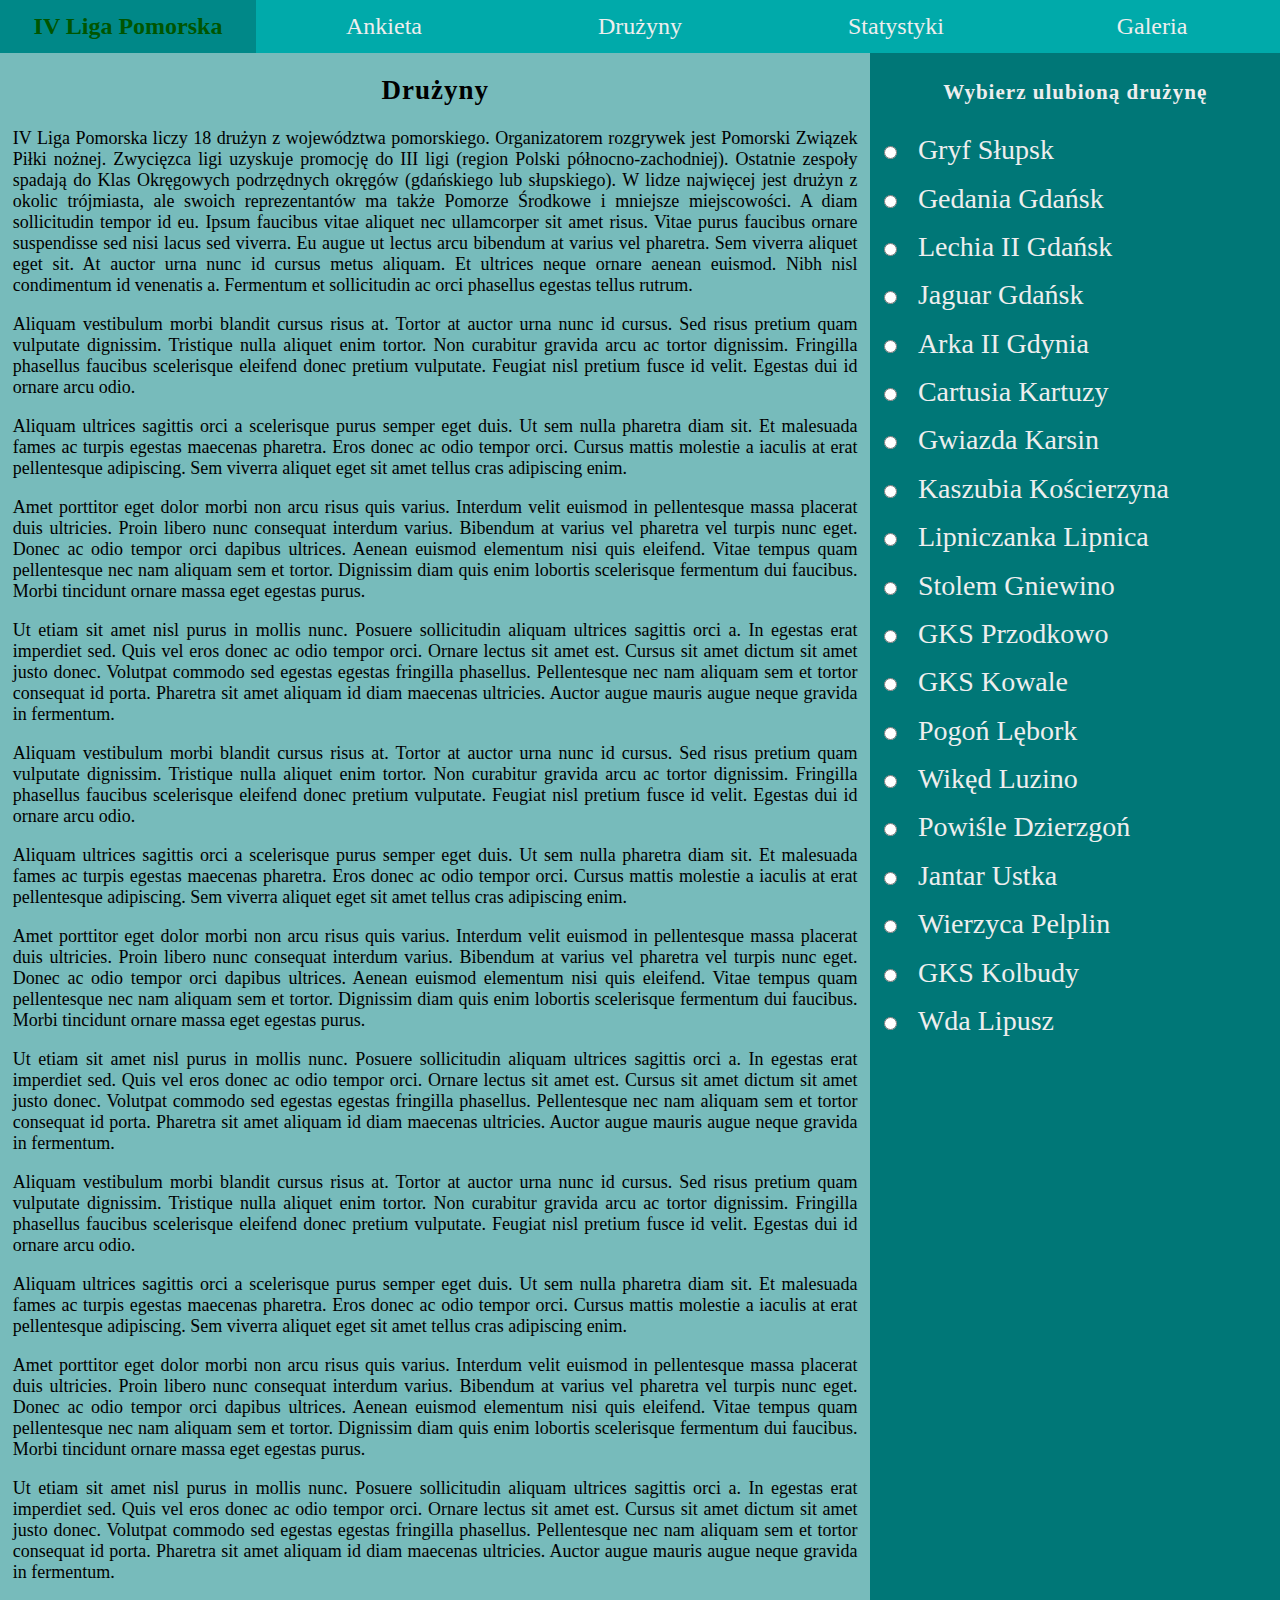
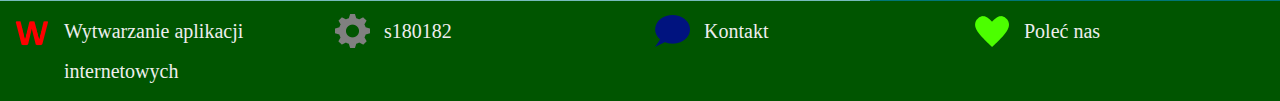
<file: teams.html>
<!DOCTYPE HTML>
<html lang="pl-PL">
    <head>
        <meta charset="UTF-8">
        <title>IV Liga Pomorska</title>
        <link rel="stylesheet" href="css/forms.css">
        <link rel="stylesheet" href="css/main.css">
        <link rel="stylesheet" href="css/teams.css">
        <script src="js/teams.js"></script>
    </head>
    <body onload="loadFavouriteTeam()">
        <header>
            <nav>
                <div id="mainNav">
                    <ol>
                        <li><a id="mainHeader" href="index.html"><span id="mainHeaderText">IV Liga Pomorska</span></a></li>
                        <li><a href="questions.html">Ankieta</a></li>
                        <li><a href="teams.html">Drużyny</a></li>
                        <li>
                            <a href="#">Statystyki</a>
                            <ul>
                                <li><a href="table.html">Tabele</a></li>
                                <li><a href="strikers.html">Strzelcy</a></li>
                            </ul>
                            <div style="clear:both"></div>
                        </li>
                        <li><a href="gallery.html">Galeria</a></li>
                    </ol>
                    <div style="clear:both"></div>
                </div>
            </nav>
        </header>
        <main>
            <div id="teamContentWrapper">
                <div id="teamMainContent">
                    <header>
                        <div class="commonHeader">
                            <h2>Drużyny</h2>
                        </div>
                    </header>
                    IV Liga Pomorska liczy 18 drużyn z województwa pomorskiego. Organizatorem rozgrywek jest Pomorski Związek Piłki nożnej.
                    Zwycięzca ligi uzyskuje promocję do III ligi (region Polski północno-zachodniej).
                    Ostatnie zespoły spadają do Klas Okręgowych podrzędnych okręgów (gdańskiego lub słupskiego).
                    W lidze najwięcej jest drużyn z okolic trójmiasta, ale swoich reprezentantów ma także Pomorze Środkowe i mniejsze miejscowości.
                    A diam sollicitudin tempor id eu. Ipsum faucibus vitae aliquet nec ullamcorper sit amet risus. Vitae purus faucibus ornare suspendisse sed nisi lacus sed viverra. Eu augue ut lectus arcu bibendum at varius vel pharetra. Sem viverra aliquet eget sit. At auctor urna nunc id cursus metus aliquam. Et ultrices neque ornare aenean euismod. Nibh nisl condimentum id venenatis a. Fermentum et sollicitudin ac orci phasellus egestas tellus rutrum.

                    <p>
                        Aliquam vestibulum morbi blandit cursus risus at. Tortor at auctor urna nunc id cursus. Sed risus pretium quam vulputate dignissim. Tristique nulla aliquet enim tortor. Non curabitur gravida arcu ac tortor dignissim. Fringilla phasellus faucibus scelerisque eleifend donec pretium vulputate. Feugiat nisl pretium fusce id velit. Egestas dui id ornare arcu odio.
                    </p>
                    <p>
                        Aliquam ultrices sagittis orci a scelerisque purus semper eget duis. Ut sem nulla pharetra diam sit. Et malesuada fames ac turpis egestas maecenas pharetra. Eros donec ac odio tempor orci. Cursus mattis molestie a iaculis at erat pellentesque adipiscing. Sem viverra aliquet eget sit amet tellus cras adipiscing enim.
                    </p>
                    <p>
                        Amet porttitor eget dolor morbi non arcu risus quis varius. Interdum velit euismod in pellentesque massa placerat duis ultricies. Proin libero nunc consequat interdum varius. Bibendum at varius vel pharetra vel turpis nunc eget. Donec ac odio tempor orci dapibus ultrices. Aenean euismod elementum nisi quis eleifend. Vitae tempus quam pellentesque nec nam aliquam sem et tortor. Dignissim diam quis enim lobortis scelerisque fermentum dui faucibus. Morbi tincidunt ornare massa eget egestas purus.
                    </p>
                    <p>
                        Ut etiam sit amet nisl purus in mollis nunc. Posuere sollicitudin aliquam ultrices sagittis orci a. In egestas erat imperdiet sed. Quis vel eros donec ac odio tempor orci. Ornare lectus sit amet est. Cursus sit amet dictum sit amet justo donec. Volutpat commodo sed egestas egestas fringilla phasellus. Pellentesque nec nam aliquam sem et tortor consequat id porta. Pharetra sit amet aliquam id diam maecenas ultricies. Auctor augue mauris augue neque gravida in fermentum.
                    </p>
                    <p>
                        Aliquam vestibulum morbi blandit cursus risus at. Tortor at auctor urna nunc id cursus. Sed risus pretium quam vulputate dignissim. Tristique nulla aliquet enim tortor. Non curabitur gravida arcu ac tortor dignissim. Fringilla phasellus faucibus scelerisque eleifend donec pretium vulputate. Feugiat nisl pretium fusce id velit. Egestas dui id ornare arcu odio.
                    </p>
                    <p>
                        Aliquam ultrices sagittis orci a scelerisque purus semper eget duis. Ut sem nulla pharetra diam sit. Et malesuada fames ac turpis egestas maecenas pharetra. Eros donec ac odio tempor orci. Cursus mattis molestie a iaculis at erat pellentesque adipiscing. Sem viverra aliquet eget sit amet tellus cras adipiscing enim.
                    </p>
                    <p>
                        Amet porttitor eget dolor morbi non arcu risus quis varius. Interdum velit euismod in pellentesque massa placerat duis ultricies. Proin libero nunc consequat interdum varius. Bibendum at varius vel pharetra vel turpis nunc eget. Donec ac odio tempor orci dapibus ultrices. Aenean euismod elementum nisi quis eleifend. Vitae tempus quam pellentesque nec nam aliquam sem et tortor. Dignissim diam quis enim lobortis scelerisque fermentum dui faucibus. Morbi tincidunt ornare massa eget egestas purus.
                    </p>
                    <p>
                        Ut etiam sit amet nisl purus in mollis nunc. Posuere sollicitudin aliquam ultrices sagittis orci a. In egestas erat imperdiet sed. Quis vel eros donec ac odio tempor orci. Ornare lectus sit amet est. Cursus sit amet dictum sit amet justo donec. Volutpat commodo sed egestas egestas fringilla phasellus. Pellentesque nec nam aliquam sem et tortor consequat id porta. Pharetra sit amet aliquam id diam maecenas ultricies. Auctor augue mauris augue neque gravida in fermentum.
                    </p>
                    <p>
                        Aliquam vestibulum morbi blandit cursus risus at. Tortor at auctor urna nunc id cursus. Sed risus pretium quam vulputate dignissim. Tristique nulla aliquet enim tortor. Non curabitur gravida arcu ac tortor dignissim. Fringilla phasellus faucibus scelerisque eleifend donec pretium vulputate. Feugiat nisl pretium fusce id velit. Egestas dui id ornare arcu odio.
                    </p>
                    <p>
                        Aliquam ultrices sagittis orci a scelerisque purus semper eget duis. Ut sem nulla pharetra diam sit. Et malesuada fames ac turpis egestas maecenas pharetra. Eros donec ac odio tempor orci. Cursus mattis molestie a iaculis at erat pellentesque adipiscing. Sem viverra aliquet eget sit amet tellus cras adipiscing enim.
                    </p>
                    <p>
                        Amet porttitor eget dolor morbi non arcu risus quis varius. Interdum velit euismod in pellentesque massa placerat duis ultricies. Proin libero nunc consequat interdum varius. Bibendum at varius vel pharetra vel turpis nunc eget. Donec ac odio tempor orci dapibus ultrices. Aenean euismod elementum nisi quis eleifend. Vitae tempus quam pellentesque nec nam aliquam sem et tortor. Dignissim diam quis enim lobortis scelerisque fermentum dui faucibus. Morbi tincidunt ornare massa eget egestas purus.
                    </p>
                    <p>
                        Ut etiam sit amet nisl purus in mollis nunc. Posuere sollicitudin aliquam ultrices sagittis orci a. In egestas erat imperdiet sed. Quis vel eros donec ac odio tempor orci. Ornare lectus sit amet est. Cursus sit amet dictum sit amet justo donec. Volutpat commodo sed egestas egestas fringilla phasellus. Pellentesque nec nam aliquam sem et tortor consequat id porta. Pharetra sit amet aliquam id diam maecenas ultricies. Auctor augue mauris augue neque gravida in fermentum.
                    </p>
                </div>
                <aside>
                    <div class="commonHeader">
                        <h3>Wybierz ulubioną drużynę</h3>
                    </div>
                    <div id="teamList">
                        <form>
                            <div class="team">
                                <div class="teamRadio">
                                    <input type="radio" name="favouriteTeam" id="teamRadio1"  onclick="setFavouriteTeam(1)">
                                </div>
                                <label for="teamRadio1">
                                    <span class="teamDesc" id="teamDesc1">Gryf Słupsk</span>
                                </label>
                                <div style="clear:both"></div>
                            </div>
                            <div class="team">
                                <div class="teamRadio">
                                    <input type="radio" name="favouriteTeam" id="teamRadio2" onclick="setFavouriteTeam(2)">
                                </div>
                                <label for="teamRadio2">
                                    <span class="teamDesc" id="teamDesc2">Gedania Gdańsk</span>
                                </label>
                                <div style="clear:both"></div>
                            </div>
                            <div class="team">
                                <div class="teamRadio">
                                    <input type="radio" name="favouriteTeam" id="teamRadio3" onclick="setFavouriteTeam(3)">
                                </div>
                                <label for="teamRadio3">
                                    <span class="teamDesc" id="teamDesc3">Lechia II Gdańsk</span>
                                </label>
                                <div style="clear:both"></div>
                            </div>
                            <div class="team">
                                <div class="teamRadio">
                                    <input type="radio" name="favouriteTeam" id="teamRadio4" onclick="setFavouriteTeam(4)">
                                </div>
                                <label for="teamRadio4">
                                    <span class="teamDesc" id="teamDesc4">Jaguar Gdańsk</span>
                                </label>
                                <div style="clear:both"></div>
                            </div>
                            <div class="team">
                                <div class="teamRadio">
                                    <input type="radio" name="favouriteTeam" id="teamRadio5"  onclick="setFavouriteTeam(5)">
                                </div>
                                <label for="teamRadio5">
                                    <span class="teamDesc" id="teamDesc5">Arka II Gdynia</span>
                                </label>
                                <div style="clear:both"></div>
                            </div>
                            <div class="team">
                                <div class="teamRadio">
                                    <input type="radio" name="favouriteTeam" id="teamRadio6" onclick="setFavouriteTeam(6)">
                                </div>
                                <label for="teamRadio6">
                                    <span class="teamDesc" id="teamDesc6">Cartusia Kartuzy</span>
                                </label>
                                <div style="clear:both"></div>
                            </div>
                            <div class="team">
                                <div class="teamRadio">
                                    <input type="radio" name="favouriteTeam" id="teamRadio7" onclick="setFavouriteTeam(7)">
                                </div>
                                <label for="teamRadio7">
                                    <span class="teamDesc" id="teamDesc7">Gwiazda Karsin</span>
                                </label>
                                <div style="clear:both"></div>
                            </div>
                            <div class="team">
                                <div class="teamRadio">
                                    <input type="radio" name="favouriteTeam" id="teamRadio8" onclick="setFavouriteTeam(8)">
                                </div>
                                <label for="teamRadio8">
                                    <span class="teamDesc" id="teamDesc8">Kaszubia Kościerzyna</span>
                                </label>
                                <div style="clear:both"></div>
                            </div>
                            <div class="team">
                                <div class="teamRadio">
                                    <input type="radio" name="favouriteTeam" id="teamRadio9" onclick="setFavouriteTeam(9)">
                                </div>
                                <label for="teamRadio9">
                                    <span class="teamDesc" id="teamDesc9">Lipniczanka Lipnica</span>
                                </label>
                                <div style="clear:both"></div>
                            </div>
                            <div class="team">
                                <div class="teamRadio">
                                    <input type="radio" name="favouriteTeam" id="teamRadio10" onclick="setFavouriteTeam(10)">
                                </div>
                                <label for="teamRadio10">
                                    <span class="teamDesc" id="teamDesc10">Stolem Gniewino</span>
                                </label>
                                <div style="clear:both"></div>
                            </div>
                            <div class="team">
                                <div class="teamRadio">
                                    <input type="radio" name="favouriteTeam" id="teamRadio11" onclick="setFavouriteTeam(11)">
                                </div>
                                <label for="teamRadio11">
                                    <span class="teamDesc" id="teamDesc11">GKS Przodkowo</span>
                                </label>
                                <div style="clear:both"></div>
                            </div>
                            <div class="team">
                                <div class="teamRadio">
                                    <input type="radio" name="favouriteTeam" id="teamRadio12" onclick="setFavouriteTeam(12)">
                                </div>
                                <label for="teamRadio12">
                                    <span class="teamDesc" id="teamDesc12">GKS Kowale</span>
                                </label>
                                <div style="clear:both"></div>
                            </div>
                            <div class="team">
                                <div class="teamRadio">
                                    <input type="radio" name="favouriteTeam" id="teamRadio13" onclick="setFavouriteTeam(13)">
                                </div>
                                <label for="teamRadio13">
                                    <span class="teamDesc" id="teamDesc13">Pogoń Lębork</span>
                                </label>
                                <div style="clear:both"></div>
                            </div>
                            <div class="team">
                                <div class="teamRadio">
                                    <input type="radio" name="favouriteTeam" id="teamRadio14" onclick="setFavouriteTeam(14)">
                                </div>
                                <label for="teamRadio14">
                                    <span class="teamDesc" id="teamDesc14">Wikęd Luzino</span>
                                </label>
                                <div style="clear:both"></div>
                            </div>
                            <div class="team">
                                <div class="teamRadio">
                                    <input type="radio" name="favouriteTeam" id="teamRadio15" onclick="setFavouriteTeam(15)">
                                </div>
                                <label for="teamRadio15">
                                    <span class="teamDesc" id="teamDesc15">Powiśle Dzierzgoń</span>
                                </label>
                                <div style="clear:both"></div>
                            </div>
                            <div class="team">
                                <div class="teamRadio">
                                    <input type="radio" name="favouriteTeam" id="teamRadio16" onclick="setFavouriteTeam(16)">
                                </div>
                                <label for="teamRadio16">
                                    <span class="teamDesc" id="teamDesc16">Jantar Ustka</span>
                                </label>
                                <div style="clear:both"></div>
                            </div>
                            <div class="team">
                                <div class="teamRadio">
                                    <input type="radio" name="favouriteTeam" id="teamRadio17" onclick="setFavouriteTeam(17)">
                                </div>
                                <label for="teamRadio17">
                                    <span class="teamDesc" id="teamDesc17">Wierzyca Pelplin</span>
                                </label>
                                <div style="clear:both"></div>
                            </div>
                            <div class="team">
                                <div class="teamRadio">
                                    <input type="radio" name="favouriteTeam" id="teamRadio18" onclick="setFavouriteTeam(18)">
                                </div>
                                <label for="teamRadio18">
                                    <span class="teamDesc" id="teamDesc18">GKS Kolbudy</span>
                                </label>
                                <div style="clear:both"></div>
                            </div>
                            <div class="team">
                                <div class="teamRadio">
                                    <input type="radio" name="favouriteTeam" id="teamRadio19" onclick="setFavouriteTeam(19)">
                                </div>
                                <label for="teamRadio19">
                                    <span class="teamDesc" id="teamDesc19">Wda Lipusz</span>
                                </label>
                                <div style="clear:both"></div>
                            </div>
                            <div style="clear:both"></div>
                        </form>
                    </div>    
                </aside>
            </div>
        </main>
        <footer>
            <div id="footer">
                <div class="footerItem">
                    <div class="footerItemImg">
                        <img src="img/wai.png" alt="WAI">
                    </div>
                    <div class="footerItemDesc">
                        Wytwarzanie aplikacji internetowych
                    </div>
                </div>
                <div class="footerItem">
                    <div class="footerItemImg">
                        <img src="img/change.png" alt="s180182">
                    </div>
                    <div class="footerItemDesc">
                        s180182
                    </div>
                </div>
                <div class="footerItem">
                    <a href="mailto:s180182@student.pg.edu.pl">
                        <div class="footerItemImg">
                            <img src="img/contact.png" alt="Kontakt">
                        </div>
                        <div class="footerItemDesc">
                            Kontakt
                        </div>
                    </a>
                </div>
                <div class="footerItem">
                    <div class="footerItemImg">
                        <img src="img/like.png" alt="Poleć nas">
                    </div>
                    <div class="footerItemDesc">
                        Poleć nas
                    </div>
                </div>
                <div style="clear:both"></div>
            </div>
        </footer>
    </body>
</html>
</file>
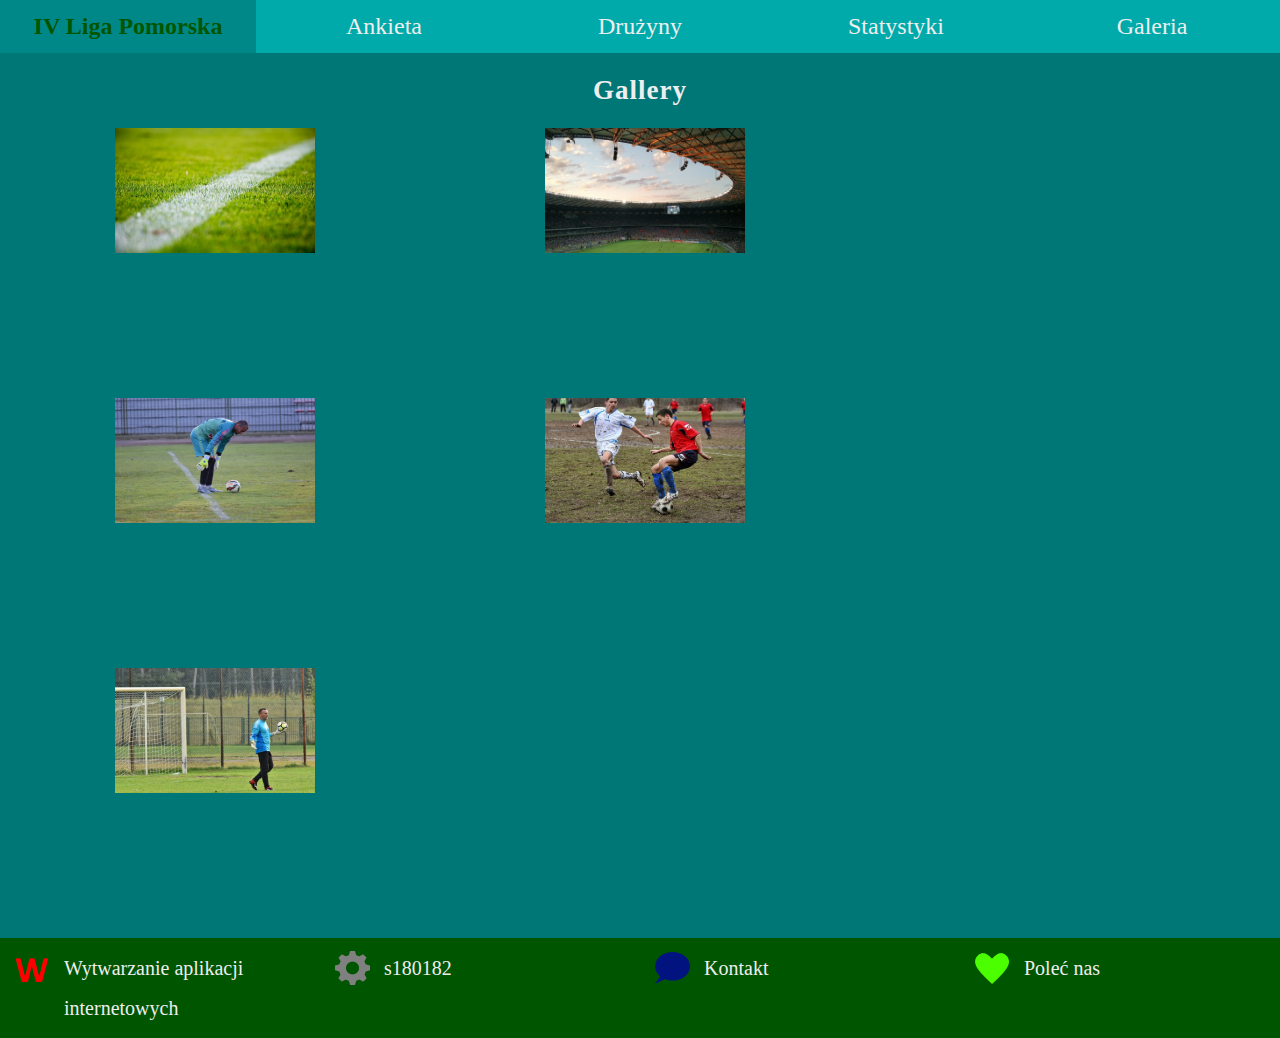
<file: Views/Gallery.html>
<!DOCTYPE HTML>
<html lang="pl-PL">
    <head>
        <meta charset="UTF-8">
        <title>IV Liga Pomorska</title>
        <link rel="stylesheet" href="../css/main.css">
        <link rel="stylesheet" href="../css/gallery.css">
    </head>
    <body>
        <header>
            <nav>
                <div id="mainNav">
                    <ol>
                        <li><a id="mainHeader" href="Index.html"><span id="mainHeaderText">IV Liga Pomorska</span></a></li>
                        <li><a href="Questions.html">Ankieta</a></li>
                        <li><a href="Teams.html">Drużyny</a></li>
                        <li>
                            <a href="#">Statystyki</a>
                            <ul>
                                <li><a href="Table.html">Tabele</a></li>
                                <li><a href="Strikers.html">Strzelcy</a></li>
                            </ul>
                            <div style="clear:both"></div>
                        </li>
                        <li><a href="Gallery.html">Galeria</a></li>
                    </ol>
                    <div style="clear:both"></div>
                </div>
            </nav>
        </header>
        <main>
            <div id="content">
                <header>
                    <div class="commonHeader">
                        <h2>Gallery</h2>
                    </div>
                </header>
                <section>
                    <div id="gallery">
                        <div class="imgTile">
                            <img src="../img/gallery/std/img1.png" alt="Football 1">
                        </div>
                        <div class="imgTile">
                            <img src="../img/gallery/std/img2.png" alt="Football 2">
                        </div>
                        <div class="imgTile">
                            <img src="../img/gallery/std/img3.png" alt="Football 3">
                        </div>
                        <div class="imgTile">
                            <img src="../img/gallery/std/img4.png" alt="Football 4">
                        </div>
                        <div class="imgTile">
                            <img src="../img/gallery/std/img5.png" alt="Football 5">
                        </div>
                        <div style="clear:both"></div>
                    </div>
                </section>
            </div>
        </main>
        <footer>
            <div id="footer">
                <div class="footerItem">
                    <div class="footerItemImg">
                        <img src="../img/wai.png" alt="WAI">
                    </div>
                    <div class="footerItemDesc">
                        Wytwarzanie aplikacji internetowych
                    </div>
                </div>
                <div class="footerItem">
                    <div class="footerItemImg">
                        <img src="../img/change.png" alt="s180182">
                    </div>
                    <div class="footerItemDesc">
                        s180182
                    </div>
                </div>
                <div class="footerItem">
                    <a href="mailto:s180182@student.pg.edu.pl">
                        <div class="footerItemImg">
                            <img src="../img/contact.png" alt="Kontakt">
                        </div>
                        <div class="footerItemDesc">
                            Kontakt
                        </div>
                    </a>
                </div>
                <div class="footerItem">
                    <div class="footerItemImg">
                        <img src="../img/like.png" alt="Poleć nas">
                    </div>
                    <div class="footerItemDesc">
                        Poleć nas
                    </div>
                </div>
                <div style="clear:both"></div>
            </div>
        </footer>
    </body>
</html>
</file>
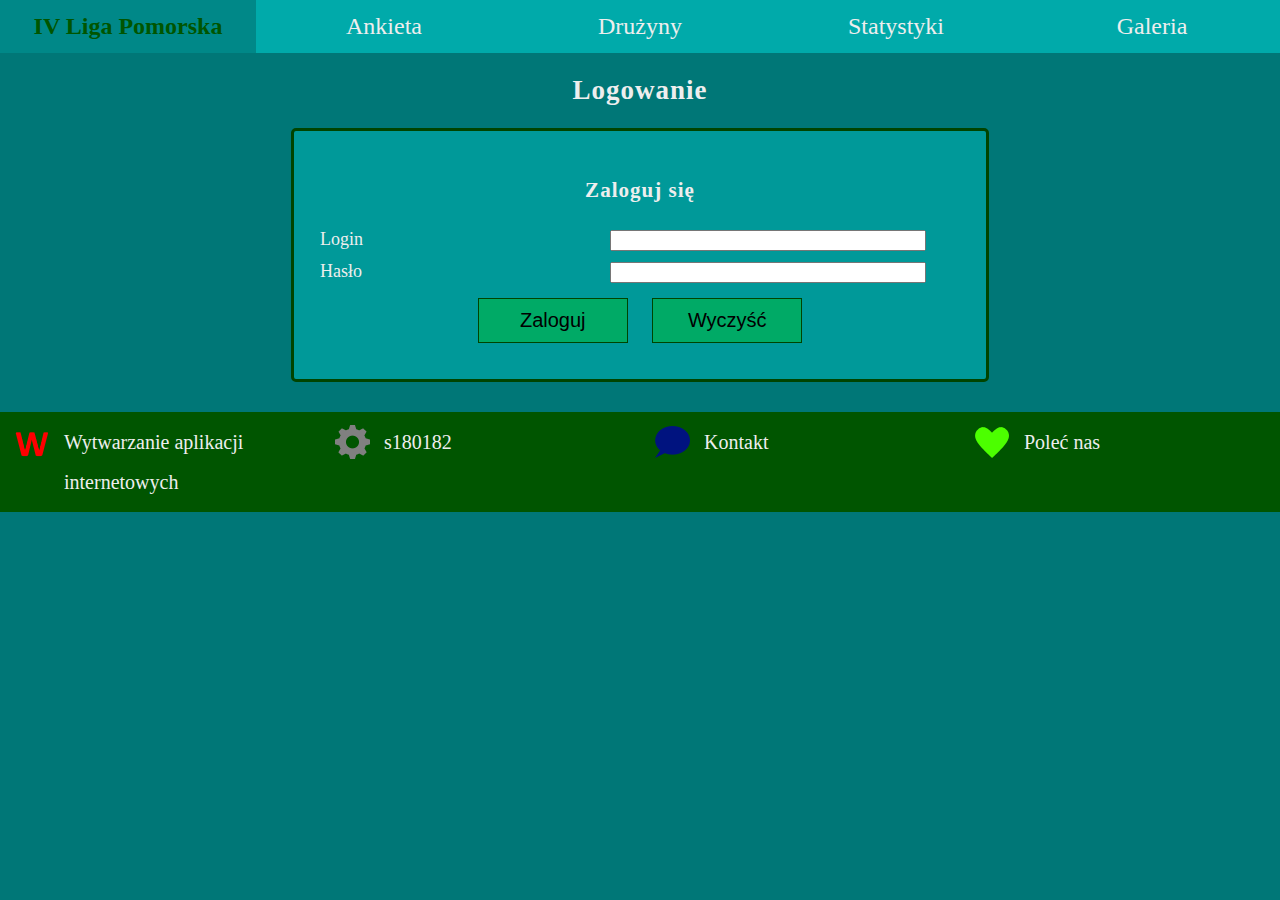
<file: Views/Login.html>
<!DOCTYPE HTML>
<html lang="pl-PL">
    <head>
        <meta charset="UTF-8">
        <title>IV Liga Pomorska</title>
        <link rel="stylesheet" href="../css/main.css">
        <link rel="stylesheet" href="../css/forms.css">
        <link rel="stylesheet" href="../jsui/jquery-ui.min.css">
    </head>
    <body>
        <header>
            <nav>
                <div id="mainNav">
                    <ol>
                        <li><a id="mainHeader" href="Index.html"><span id="mainHeaderText">IV Liga Pomorska</span></a></li>
                        <li><a href="Questions.html">Ankieta</a></li>
                        <li><a href="Teams.html">Drużyny</a></li>
                        <li>
                            <a href="#">Statystyki</a>
                            <ul>
                                <li><a href="Table.html">Tabele</a></li>
                                <li><a href="Strikers.html">Strzelcy</a></li>
                            </ul>
                            <div style="clear:both"></div>
                        </li>
                        <li><a href="Gallery.html">Galeria</a></li>
                    </ol>
                    <div style="clear:both"></div>
                </div>
            </nav>
        </header>
        <main>
            <header>
                <div class="commonHeader">
                    <h2>Logowanie</h2>
                </div>
            </header>
            <section>
                <form class="commonForm">
                    <header>
                        <div class="commonHeader">
                            <h3>Zaloguj się</h3>
                        </div>
                    </header>
                    <div class="inputLabel inputArea">
                        <label for="loginInput">Login</label>
                    </div>
                    <div class="inputField inputArea">
                        <input type="text" id="loginInput">
                    </div>
                    <div class="inputLabel inputArea">
                        <label for="passwordInput">Hasło</label>
                    </div>
                    <div class="inputField inputArea">
                        <input type="password" id="passwordInput">
                    </div>
                    <button class="commonButton">Zaloguj</button>
                    <button type="reset" class="commonButton">Wyczyść</button>
                </form>
            </section>
        </main>
        <footer>
            <div id="footer">
                <div class="footerItem">
                    <div class="footerItemImg">
                        <img src="../img/wai.png" alt="WAI">
                    </div>
                    <div class="footerItemDesc">
                        Wytwarzanie aplikacji internetowych
                    </div>
                </div>
                <div class="footerItem">
                    <div class="footerItemImg">
                        <img src="../img/change.png" alt="s180182">
                    </div>
                    <div class="footerItemDesc">
                        s180182
                    </div>
                </div>
                <div class="footerItem">
                    <a href="mailto:s180182@student.pg.edu.pl">
                        <div class="footerItemImg">
                            <img src="../img/contact.png" alt="Kontakt">
                        </div>
                        <div class="footerItemDesc">
                            Kontakt
                        </div>
                    </a>
                </div>
                <div class="footerItem">
                    <div class="footerItemImg">
                        <img src="../img/like.png" alt="Poleć nas">
                    </div>
                    <div class="footerItemDesc">
                        Poleć nas
                    </div>
                </div>
                <div style="clear:both"></div>
            </div>
        </footer>
    </body>
</html>
</file>
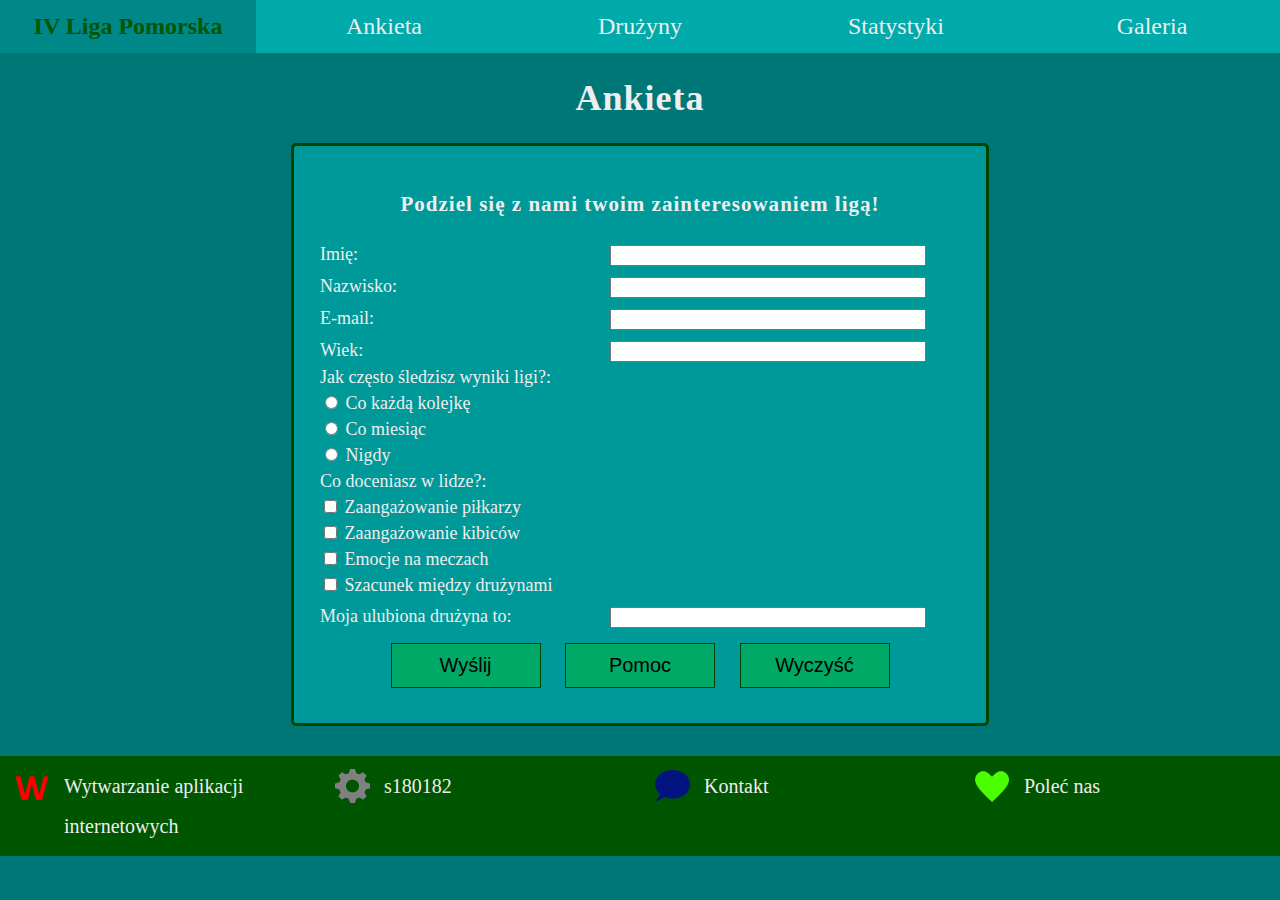
<file: Views/Questions.html>
<!DOCTYPE HTML>
<html lang="pl-PL">
    <head>
        <meta charset="UTF-8">
        <title>IV Liga Pomorska</title>
        <link rel="stylesheet" href="../css/main.css">
        <link rel="stylesheet" href="../css/forms.css">
        <link rel="stylesheet" href="../jsui/jquery-ui.css">
        <script src="../js/jq.js"></script>
        <script src="../jsui/jquery-ui.min.js"></script>
        <script src="../js/gui.js"></script>
    </head>
    <body>
        <header>
            <nav>
                <div id="mainNav">
                    <ol>
                        <li><a id="mainHeader" href="Index.html"><span id="mainHeaderText">IV Liga Pomorska</span></a></li>
                        <li><a href="Questions.html">Ankieta</a></li>
                        <li><a href="Teams.html">Drużyny</a></li>
                        <li>
                            <a href="#">Statystyki</a>
                            <ul>
                                <li><a href="Table.html">Tabele</a></li>
                                <li><a href="Strikers.html">Strzelcy</a></li>
                            </ul>
                            <div style="clear:both"></div>
                        </li>
                        <li><a href="Gallery.html">Galeria</a></li>
                    </ol>
                    <div style="clear:both"></div>
                </div>
            </nav>
        </header>
        <main>
            <header>
                <div class="commonHeader">
                    <h1>Ankieta</h1>
                </div>
            </header>
            <section>
                <form class="commonForm">
                    <header>
                        <div class="commonHeader">
                            <h3>Podziel się z nami twoim zainteresowaniem ligą!</h3>
                        </div>
                    </header>
                    <div class="inputLabel inputArea">
                        <label for="firstNameInput">Imię:</label>
                    </div>
                    <div class="inputField inputArea">
                        <input type="text" id="firstNameInput">
                    </div>
                    <div class="inputLabel inputArea">
                        <label for="surnameInput">Nazwisko:</label>
                    </div>
                    <div class="inputField inputArea">
                        <input type="text" id="surnameInput">
                    </div>
                    <div class="inputLabel inputArea">
                        <label for="emailInput">E-mail:</label>
                    </div>
                    <div class="inputField inputArea">
                        <input type="email" id="emailInput">
                    </div>
                    <div class="inputLabel inputArea">
                        <label for="ageInput">Wiek:</label>
                    </div>
                    <div class="inputField inputArea">
                        <input type="number" id="ageInput">
                    </div>
                    <div class="chooseSection">
                        Jak często śledzisz wyniki ligi?:
                        <div class="inputArea">
                            <label class="blockItem">
                                <input type="radio" name="frequency"> Co każdą kolejkę
                            </label>
                        </div>
                        <div class="inputArea">
                            <label class="blockItem">
                                <input type="radio" name="frequency"> Co miesiąc
                            </label>
                        </div>
                        <div class="inputArea">
                            <label class="blockItem">
                                <input type="radio" name="frequency"> Nigdy
                            </label>
                        </div>
                    </div>
                    <div class="chooseSection">
                        Co doceniasz w lidze?:
                        <div class="inputArea">
                            <label class="blockItem">
                                <input type="checkbox"> Zaangażowanie piłkarzy
                            </label>
                        </div>
                        <div class="inputArea">
                            <label class="blockItem">
                                <input type="checkbox"> Zaangażowanie kibiców
                            </label>
                        </div>
                        <div class="inputArea">
                            <label class="blockItem">
                                <input type="checkbox"> Emocje na meczach
                            </label>
                        </div>
                        <div class="inputArea">
                            <label class="blockItem">
                                <input type="checkbox"> Szacunek między drużynami
                            </label>
                        </div>
                    </div>
                    <div class="inputLabel inputArea">
                        <label for="favouriteTeamInput">Moja ulubiona drużyna to:</label>
                    </div>
                    <div class="inputField inputArea">
                        <input type="text" list="teamsOptions" id="favouriteTeamInput" title="Której ekipie kibicujesz najbardziej?">
                    </div>

                    <datalist id="teamsOptions">
                        <option>Gryf Słupsk</option>
                        <option>Arka II Gdynia</option>
                        <option>GKS Przodkowo</option>
                        <option>Kaszubia Kościerzyna</option>
                        <option>Stolem Gniewino</option>
                        <option>Powiśle Dzierzgoń</option>
                        <option>Lechia II Gdańsk</option>
                        <option>Pogoń Lębork</option>
                        <option>Wierzyca Pelplin</option>
                        <option>Cartusia Kartuzy</option>
                        <option>Wda Lipusz</option>
                        <option>GKS Kowale</option>
                        <option>Gwiazda Karsin</option>
                        <option>Wikęd Luzino</option>
                        <option>Gedania Gdańsk</option>
                        <option>Jantar Ustka</option>
                        <option>Jaguar Gdańsk</option>
                        <option>Lipniczanka Lipnica</option>
                    </datalist>
                    
                    <button class="commonButton">Wyślij</button>
                    <button type="button" class="commonButton" onclick="showDialogBox()">Pomoc</button>
                    <button type="reset" class="commonButton">Wyczyść</button>
                </form>
                <div id="dialogBox" title="Pomoc">
                    Aniketa ma na celu lepsze poznanie opinii kibiców o lidze. Twoje dane pomogą w uzupełnieniu naszej bazy danych.
                </div>
            </section>
        </main>
        <footer>
            <div id="footer">
                <div class="footerItem">
                    <div class="footerItemImg">
                        <img src="../img/wai.png" alt="WAI">
                    </div>
                    <div class="footerItemDesc">
                        Wytwarzanie aplikacji internetowych
                    </div>
                </div>
                <div class="footerItem">
                    <div class="footerItemImg">
                        <img src="../img/change.png" alt="s180182">
                    </div>
                    <div class="footerItemDesc">
                        s180182
                    </div>
                </div>
                <div class="footerItem">
                    <a href="mailto:s180182@student.pg.edu.pl">
                        <div class="footerItemImg">
                            <img src="../img/contact.png" alt="Kontakt">
                        </div>
                        <div class="footerItemDesc">
                            Kontakt
                        </div>
                    </a>
                </div>
                <div class="footerItem">
                    <div class="footerItemImg">
                        <img src="../img/like.png" alt="Poleć nas">
                    </div>
                    <div class="footerItemDesc">
                        Poleć nas
                    </div>
                </div>
                <div style="clear:both"></div>
            </div>
        </footer>
    </body>
</html>
</file>
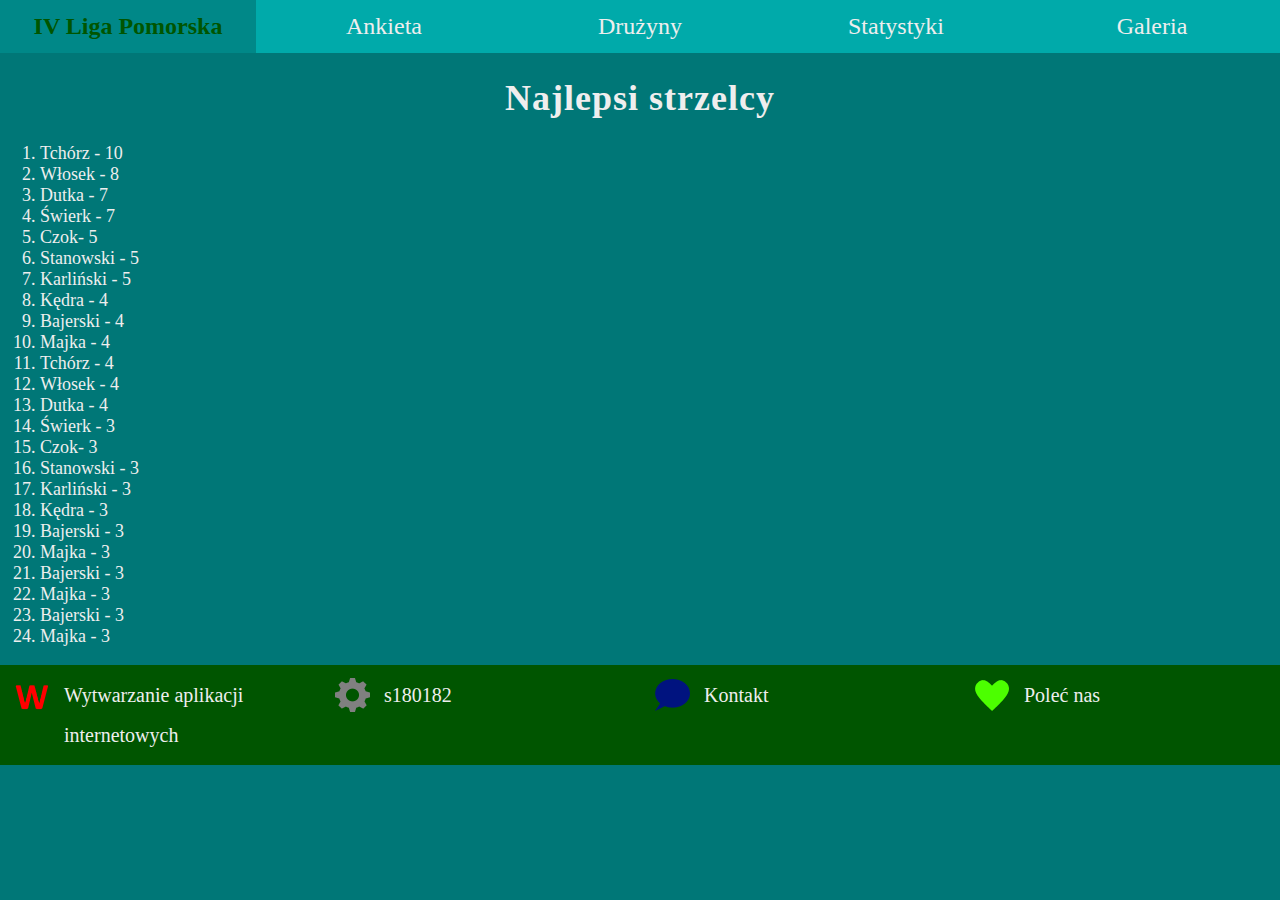
<file: Views/Strikers.html>
<!DOCTYPE HTML>
<html lang="pl-PL">
    <head>
        <meta charset="UTF-8">
        <title>IV Liga Pomorska</title>
        <link rel="stylesheet" href="../css/main.css">
        <link rel="stylesheet" href="../css/forms.css">
        <link rel="stylesheet" href="../css/stats.css">
    </head>
    <body>
        <header>
            <nav>
                <div id="mainNav">
                    <ol>
                        <li><a id="mainHeader" href="Index.html"><span id="mainHeaderText">IV Liga Pomorska</span></a></li>
                        <li><a href="Questions.html">Ankieta</a></li>
                        <li><a href="Teams.html">Drużyny</a></li>
                        <li>
                            <a href="#">Statystyki</a>
                            <ul>
                                <li><a href="Table.html">Tabele</a></li>
                                <li><a href="Strikers.html">Strzelcy</a></li>
                            </ul>
                            <div style="clear:both"></div>
                        </li>
                        <li><a href="Gallery.html">Galeria</a></li>
                    </ol>
                    <div style="clear:both"></div>
                </div>
            </nav>
        </header>
        <main>
            <header>
                <div class="commonHeader">
                    <h1>Najlepsi strzelcy</h1>
                </div>
            </header>
            <section>
                <div id="strikersList">
                    <ol>
                        <li>Tchórz - 10</li>
                        <li>Włosek - 8</li>
                        <li>Dutka - 7</li>
                        <li>Świerk - 7</li>
                        <li>Czok- 5</li>
                        <li>Stanowski - 5</li>
                        <li>Karliński - 5</li>
                        <li>Kędra - 4</li>
                        <li>Bajerski - 4</li>
                        <li>Majka - 4</li>
                        <li>Tchórz - 4</li>
                        <li>Włosek - 4</li>
                        <li>Dutka - 4</li>
                        <li>Świerk - 3</li>
                        <li>Czok- 3</li>
                        <li>Stanowski - 3</li>
                        <li>Karliński - 3</li>
                        <li>Kędra - 3</li>
                        <li>Bajerski - 3</li>
                        <li>Majka - 3</li>
                        <li>Bajerski - 3</li>
                        <li>Majka - 3</li>
                        <li>Bajerski - 3</li>
                        <li>Majka - 3</li>
                    </ol>
                </div>
            </section>
        </main>
        <footer>
            <div id="footer">
                <div class="footerItem">
                    <div class="footerItemImg">
                        <img src="../img/wai.png" alt="WAI">
                    </div>
                    <div class="footerItemDesc">
                        Wytwarzanie aplikacji internetowych
                    </div>
                </div>
                <div class="footerItem">
                    <div class="footerItemImg">
                        <img src="../img/change.png" alt="s180182">
                    </div>
                    <div class="footerItemDesc">
                        s180182
                    </div>
                </div>
                <div class="footerItem">
                    <a href="mailto:s180182@student.pg.edu.pl">
                        <div class="footerItemImg">
                            <img src="../img/contact.png" alt="Kontakt">
                        </div>
                        <div class="footerItemDesc">
                            Kontakt
                        </div>
                    </a>
                </div>
                <div class="footerItem">
                    <div class="footerItemImg">
                        <img src="../img/like.png" alt="Poleć nas">
                    </div>
                    <div class="footerItemDesc">
                        Poleć nas
                    </div>
                </div>
                <div style="clear:both"></div>
            </div>
        </footer>
    </body>
</html>
</file>
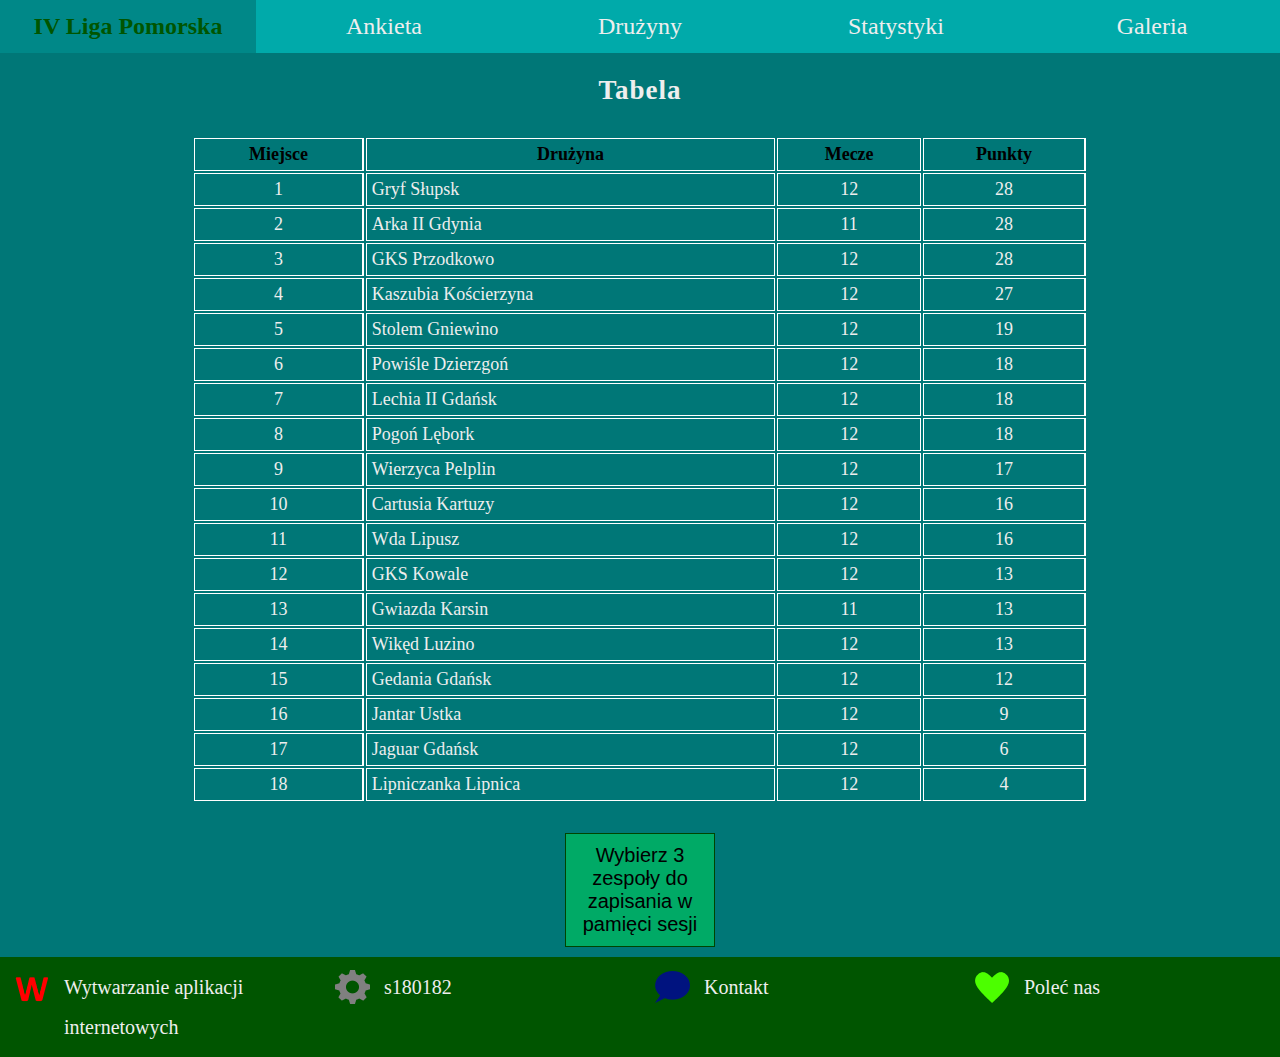
<file: Views/Table.html>
<!DOCTYPE HTML>
<html lang="pl-PL">
    <head>
        <meta charset="UTF-8">
        <title>IV Liga Pomorska</title>
        <link rel="stylesheet" href="../css/main.css">
        <link rel="stylesheet" href="../css/forms.css">
        <link rel="stylesheet" href="../css/stats.css">
        <script src="../js/jq.js"></script>
        <script src="../js/table.js"></script>
    </head>
    <body>
        <header>
            <nav>
                <div id="mainNav">
                    <ol>
                        <li><a id="mainHeader" href="Index.html"><span id="mainHeaderText">IV Liga Pomorska</span></a></li>
                        <li><a href="Questions.html">Ankieta</a></li>
                        <li><a href="Teams.html">Drużyny</a></li>
                        <li>
                            <a href="#">Statystyki</a>
                            <ul>
                                <li><a href="Table.html">Tabele</a></li>
                                <li><a href="Strikers.html">Strzelcy</a></li>
                            </ul>
                            <div style="clear:both"></div>
                        </li>
                        <li><a href="Gallery.html">Galeria</a></li>
                    </ol>
                    <div style="clear:both"></div>
                </div>
            </nav>
        </header>
        <main>
            <header>
                <div class="commonHeader">
                    <h2>Tabela</h2>
                </div>
            </header>
            <section>
                <div id="leagueTableContainer">
                    <table id="leagueTable">
                        <tr>
                            <th>Miejsce</th>
                            <th>Drużyna</th>
                            <th>Mecze</th>
                            <th>Punkty</th>
                        </tr>
                        <tr><td class="textCenter">1</td><td>Gryf Słupsk</td><td class="textCenter">12</td><td class="textCenter">28</td></tr>
                        <tr><td class="textCenter">2</td><td>Arka II Gdynia</td><td class="textCenter">11</td><td class="textCenter">28</td></tr>
                        <tr><td class="textCenter">3</td><td>GKS Przodkowo</td><td class="textCenter">12</td><td class="textCenter">28</td></tr>
                        <tr><td class="textCenter">4</td><td>Kaszubia Kościerzyna</td><td class="textCenter">12</td><td class="textCenter">27</td></tr>
                        <tr><td class="textCenter">5</td><td>Stolem Gniewino</td><td class="textCenter">12</td><td class="textCenter">19</td></tr>
                        <tr><td class="textCenter">6</td><td>Powiśle Dzierzgoń</td><td class="textCenter">12</td><td class="textCenter">18</td></tr>
                        <tr><td class="textCenter">7</td><td>Lechia II Gdańsk</td><td class="textCenter">12</td><td class="textCenter">18</td></tr>
                        <tr><td class="textCenter">8</td><td>Pogoń Lębork</td><td class="textCenter">12</td><td class="textCenter">18</td></tr>
                        <tr><td class="textCenter">9</td><td>Wierzyca Pelplin</td><td class="textCenter">12</td><td class="textCenter">17</td></tr>
                        <tr><td class="textCenter">10</td><td>Cartusia Kartuzy</td><td class="textCenter">12</td><td class="textCenter">16</td></tr>
                        <tr><td class="textCenter">11</td><td>Wda Lipusz</td><td class="textCenter">12</td><td class="textCenter">16</td></tr>
                        <tr><td class="textCenter">12</td><td>GKS Kowale</td><td class="textCenter">12</td><td class="textCenter">13</td></tr>
                        <tr><td class="textCenter">13</td><td>Gwiazda Karsin</td><td class="textCenter">11</td><td class="textCenter">13</td></tr>
                        <tr><td class="textCenter">14</td><td>Wikęd Luzino</td><td class="textCenter">12</td><td class="textCenter">13</td></tr>
                        <tr><td class="textCenter">15</td><td>Gedania Gdańsk</td><td class="textCenter">12</td><td class="textCenter">12</td></tr>
                        <tr><td class="textCenter">16</td><td>Jantar Ustka</td><td class="textCenter">12</td><td class="textCenter">9</td></tr>
                        <tr><td class="textCenter">17</td><td>Jaguar Gdańsk</td><td class="textCenter">12</td><td class="textCenter">6</td></tr>
                        <tr><td class="textCenter">18</td><td>Lipniczanka Lipnica</td><td class="textCenter">12</td><td class="textCenter">4</td></tr>
                    </table>
                </div>
            </section>
            <section>
                <div id="choosingArea" class="textCenter">
                    <noscript>
                            Wybieranie zespołów nie działa z wyłączonym JavaScriptem.
                    </noscript>
                </div>
            </section>
        </main>
        <footer>
            <div id="footer">
                <div class="footerItem">
                    <div class="footerItemImg">
                        <img src="../img/wai.png" alt="WAI">
                    </div>
                    <div class="footerItemDesc">
                        Wytwarzanie aplikacji internetowych
                    </div>
                </div>
                <div class="footerItem">
                    <div class="footerItemImg">
                        <img src="../img/change.png" alt="s180182">
                    </div>
                    <div class="footerItemDesc">
                        s180182
                    </div>
                </div>
                <div class="footerItem">
                    <a href="mailto:s180182@student.pg.edu.pl">
                        <div class="footerItemImg">
                            <img src="../img/contact.png" alt="Kontakt">
                        </div>
                        <div class="footerItemDesc">
                            Kontakt
                        </div>
                    </a>
                </div>
                <div class="footerItem">
                    <div class="footerItemImg">
                        <img src="../img/like.png" alt="Poleć nas">
                    </div>
                    <div class="footerItemDesc">
                        Poleć nas
                    </div>
                </div>
                <div style="clear:both"></div>
            </div>
        </footer>
    </body>
</html>
</file>
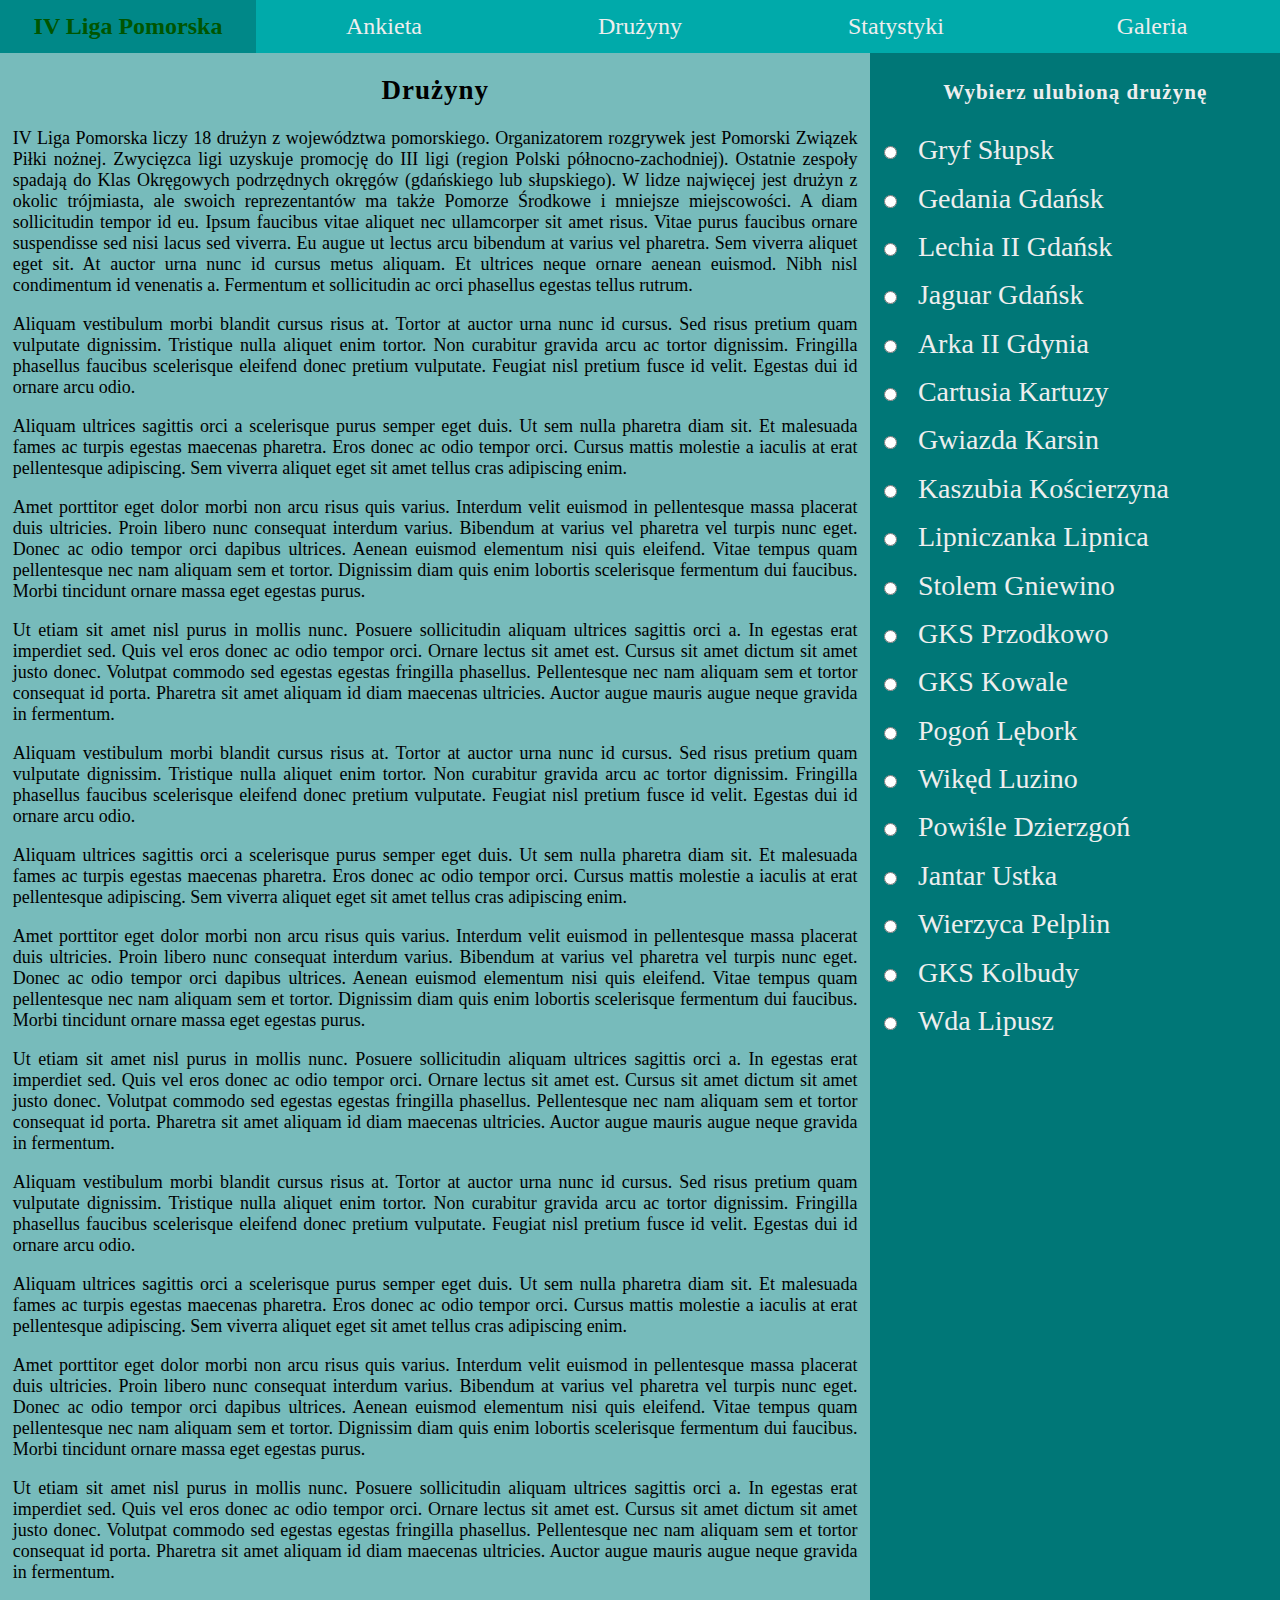
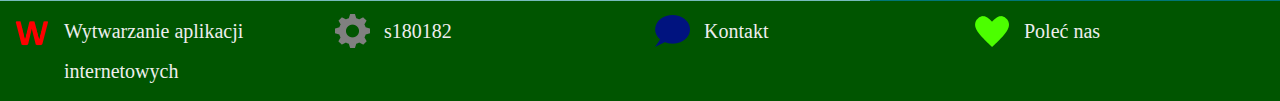
<file: Views/Teams.html>
<!DOCTYPE HTML>
<html lang="pl-PL">
    <head>
        <meta charset="UTF-8">
        <title>IV Liga Pomorska</title>
        <link rel="stylesheet" href="../css/forms.css">
        <link rel="stylesheet" href="../css/main.css">
        <link rel="stylesheet" href="../css/teams.css">
        <script src="../js/teams.js"></script>
    </head>
    <body onload="loadFavouriteTeam()">
        <header>
            <nav>
                <div id="mainNav">
                    <ol>
                        <li><a id="mainHeader" href="Index.html"><span id="mainHeaderText">IV Liga Pomorska</span></a></li>
                        <li><a href="Questions.html">Ankieta</a></li>
                        <li><a href="Teams.html">Drużyny</a></li>
                        <li>
                            <a href="#">Statystyki</a>
                            <ul>
                                <li><a href="Table.html">Tabele</a></li>
                                <li><a href="Strikers.html">Strzelcy</a></li>
                            </ul>
                            <div style="clear:both"></div>
                        </li>
                        <li><a href="Gallery.html">Galeria</a></li>
                    </ol>
                    <div style="clear:both"></div>
                </div>
            </nav>
        </header>
        <main>
            <div id="teamContentWrapper">
                <div id="teamMainContent">
                    <header>
                        <div class="commonHeader">
                            <h2>Drużyny</h2>
                        </div>
                    </header>
                    IV Liga Pomorska liczy 18 drużyn z województwa pomorskiego. Organizatorem rozgrywek jest Pomorski Związek Piłki nożnej.
                    Zwycięzca ligi uzyskuje promocję do III ligi (region Polski północno-zachodniej).
                    Ostatnie zespoły spadają do Klas Okręgowych podrzędnych okręgów (gdańskiego lub słupskiego).
                    W lidze najwięcej jest drużyn z okolic trójmiasta, ale swoich reprezentantów ma także Pomorze Środkowe i mniejsze miejscowości.
                    A diam sollicitudin tempor id eu. Ipsum faucibus vitae aliquet nec ullamcorper sit amet risus. Vitae purus faucibus ornare suspendisse sed nisi lacus sed viverra. Eu augue ut lectus arcu bibendum at varius vel pharetra. Sem viverra aliquet eget sit. At auctor urna nunc id cursus metus aliquam. Et ultrices neque ornare aenean euismod. Nibh nisl condimentum id venenatis a. Fermentum et sollicitudin ac orci phasellus egestas tellus rutrum.

                    <p>
                        Aliquam vestibulum morbi blandit cursus risus at. Tortor at auctor urna nunc id cursus. Sed risus pretium quam vulputate dignissim. Tristique nulla aliquet enim tortor. Non curabitur gravida arcu ac tortor dignissim. Fringilla phasellus faucibus scelerisque eleifend donec pretium vulputate. Feugiat nisl pretium fusce id velit. Egestas dui id ornare arcu odio.
                    </p>
                    <p>
                        Aliquam ultrices sagittis orci a scelerisque purus semper eget duis. Ut sem nulla pharetra diam sit. Et malesuada fames ac turpis egestas maecenas pharetra. Eros donec ac odio tempor orci. Cursus mattis molestie a iaculis at erat pellentesque adipiscing. Sem viverra aliquet eget sit amet tellus cras adipiscing enim.
                    </p>
                    <p>
                        Amet porttitor eget dolor morbi non arcu risus quis varius. Interdum velit euismod in pellentesque massa placerat duis ultricies. Proin libero nunc consequat interdum varius. Bibendum at varius vel pharetra vel turpis nunc eget. Donec ac odio tempor orci dapibus ultrices. Aenean euismod elementum nisi quis eleifend. Vitae tempus quam pellentesque nec nam aliquam sem et tortor. Dignissim diam quis enim lobortis scelerisque fermentum dui faucibus. Morbi tincidunt ornare massa eget egestas purus.
                    </p>
                    <p>
                        Ut etiam sit amet nisl purus in mollis nunc. Posuere sollicitudin aliquam ultrices sagittis orci a. In egestas erat imperdiet sed. Quis vel eros donec ac odio tempor orci. Ornare lectus sit amet est. Cursus sit amet dictum sit amet justo donec. Volutpat commodo sed egestas egestas fringilla phasellus. Pellentesque nec nam aliquam sem et tortor consequat id porta. Pharetra sit amet aliquam id diam maecenas ultricies. Auctor augue mauris augue neque gravida in fermentum.
                    </p>
                    <p>
                        Aliquam vestibulum morbi blandit cursus risus at. Tortor at auctor urna nunc id cursus. Sed risus pretium quam vulputate dignissim. Tristique nulla aliquet enim tortor. Non curabitur gravida arcu ac tortor dignissim. Fringilla phasellus faucibus scelerisque eleifend donec pretium vulputate. Feugiat nisl pretium fusce id velit. Egestas dui id ornare arcu odio.
                    </p>
                    <p>
                        Aliquam ultrices sagittis orci a scelerisque purus semper eget duis. Ut sem nulla pharetra diam sit. Et malesuada fames ac turpis egestas maecenas pharetra. Eros donec ac odio tempor orci. Cursus mattis molestie a iaculis at erat pellentesque adipiscing. Sem viverra aliquet eget sit amet tellus cras adipiscing enim.
                    </p>
                    <p>
                        Amet porttitor eget dolor morbi non arcu risus quis varius. Interdum velit euismod in pellentesque massa placerat duis ultricies. Proin libero nunc consequat interdum varius. Bibendum at varius vel pharetra vel turpis nunc eget. Donec ac odio tempor orci dapibus ultrices. Aenean euismod elementum nisi quis eleifend. Vitae tempus quam pellentesque nec nam aliquam sem et tortor. Dignissim diam quis enim lobortis scelerisque fermentum dui faucibus. Morbi tincidunt ornare massa eget egestas purus.
                    </p>
                    <p>
                        Ut etiam sit amet nisl purus in mollis nunc. Posuere sollicitudin aliquam ultrices sagittis orci a. In egestas erat imperdiet sed. Quis vel eros donec ac odio tempor orci. Ornare lectus sit amet est. Cursus sit amet dictum sit amet justo donec. Volutpat commodo sed egestas egestas fringilla phasellus. Pellentesque nec nam aliquam sem et tortor consequat id porta. Pharetra sit amet aliquam id diam maecenas ultricies. Auctor augue mauris augue neque gravida in fermentum.
                    </p>
                    <p>
                        Aliquam vestibulum morbi blandit cursus risus at. Tortor at auctor urna nunc id cursus. Sed risus pretium quam vulputate dignissim. Tristique nulla aliquet enim tortor. Non curabitur gravida arcu ac tortor dignissim. Fringilla phasellus faucibus scelerisque eleifend donec pretium vulputate. Feugiat nisl pretium fusce id velit. Egestas dui id ornare arcu odio.
                    </p>
                    <p>
                        Aliquam ultrices sagittis orci a scelerisque purus semper eget duis. Ut sem nulla pharetra diam sit. Et malesuada fames ac turpis egestas maecenas pharetra. Eros donec ac odio tempor orci. Cursus mattis molestie a iaculis at erat pellentesque adipiscing. Sem viverra aliquet eget sit amet tellus cras adipiscing enim.
                    </p>
                    <p>
                        Amet porttitor eget dolor morbi non arcu risus quis varius. Interdum velit euismod in pellentesque massa placerat duis ultricies. Proin libero nunc consequat interdum varius. Bibendum at varius vel pharetra vel turpis nunc eget. Donec ac odio tempor orci dapibus ultrices. Aenean euismod elementum nisi quis eleifend. Vitae tempus quam pellentesque nec nam aliquam sem et tortor. Dignissim diam quis enim lobortis scelerisque fermentum dui faucibus. Morbi tincidunt ornare massa eget egestas purus.
                    </p>
                    <p>
                        Ut etiam sit amet nisl purus in mollis nunc. Posuere sollicitudin aliquam ultrices sagittis orci a. In egestas erat imperdiet sed. Quis vel eros donec ac odio tempor orci. Ornare lectus sit amet est. Cursus sit amet dictum sit amet justo donec. Volutpat commodo sed egestas egestas fringilla phasellus. Pellentesque nec nam aliquam sem et tortor consequat id porta. Pharetra sit amet aliquam id diam maecenas ultricies. Auctor augue mauris augue neque gravida in fermentum.
                    </p>
                </div>
                <aside>
                    <div class="commonHeader">
                        <h3>Wybierz ulubioną drużynę</h3>
                    </div>
                    <div id="teamList">
                        <form>
                            <div class="team">
                                <div class="teamRadio">
                                    <input type="radio" name="favouriteTeam" id="teamRadio1"  onclick="setFavouriteTeam(1)">
                                </div>
                                <label for="teamRadio1">
                                    <span class="teamDesc" id="teamDesc1">Gryf Słupsk</span>
                                </label>
                                <div style="clear:both"></div>
                            </div>
                            <div class="team">
                                <div class="teamRadio">
                                    <input type="radio" name="favouriteTeam" id="teamRadio2" onclick="setFavouriteTeam(2)">
                                </div>
                                <label for="teamRadio2">
                                    <span class="teamDesc" id="teamDesc2">Gedania Gdańsk</span>
                                </label>
                                <div style="clear:both"></div>
                            </div>
                            <div class="team">
                                <div class="teamRadio">
                                    <input type="radio" name="favouriteTeam" id="teamRadio3" onclick="setFavouriteTeam(3)">
                                </div>
                                <label for="teamRadio3">
                                    <span class="teamDesc" id="teamDesc3">Lechia II Gdańsk</span>
                                </label>
                                <div style="clear:both"></div>
                            </div>
                            <div class="team">
                                <div class="teamRadio">
                                    <input type="radio" name="favouriteTeam" id="teamRadio4" onclick="setFavouriteTeam(4)">
                                </div>
                                <label for="teamRadio4">
                                    <span class="teamDesc" id="teamDesc4">Jaguar Gdańsk</span>
                                </label>
                                <div style="clear:both"></div>
                            </div>
                            <div class="team">
                                <div class="teamRadio">
                                    <input type="radio" name="favouriteTeam" id="teamRadio5"  onclick="setFavouriteTeam(5)">
                                </div>
                                <label for="teamRadio5">
                                    <span class="teamDesc" id="teamDesc5">Arka II Gdynia</span>
                                </label>
                                <div style="clear:both"></div>
                            </div>
                            <div class="team">
                                <div class="teamRadio">
                                    <input type="radio" name="favouriteTeam" id="teamRadio6" onclick="setFavouriteTeam(6)">
                                </div>
                                <label for="teamRadio6">
                                    <span class="teamDesc" id="teamDesc6">Cartusia Kartuzy</span>
                                </label>
                                <div style="clear:both"></div>
                            </div>
                            <div class="team">
                                <div class="teamRadio">
                                    <input type="radio" name="favouriteTeam" id="teamRadio7" onclick="setFavouriteTeam(7)">
                                </div>
                                <label for="teamRadio7">
                                    <span class="teamDesc" id="teamDesc7">Gwiazda Karsin</span>
                                </label>
                                <div style="clear:both"></div>
                            </div>
                            <div class="team">
                                <div class="teamRadio">
                                    <input type="radio" name="favouriteTeam" id="teamRadio8" onclick="setFavouriteTeam(8)">
                                </div>
                                <label for="teamRadio8">
                                    <span class="teamDesc" id="teamDesc8">Kaszubia Kościerzyna</span>
                                </label>
                                <div style="clear:both"></div>
                            </div>
                            <div class="team">
                                <div class="teamRadio">
                                    <input type="radio" name="favouriteTeam" id="teamRadio9" onclick="setFavouriteTeam(9)">
                                </div>
                                <label for="teamRadio9">
                                    <span class="teamDesc" id="teamDesc9">Lipniczanka Lipnica</span>
                                </label>
                                <div style="clear:both"></div>
                            </div>
                            <div class="team">
                                <div class="teamRadio">
                                    <input type="radio" name="favouriteTeam" id="teamRadio10" onclick="setFavouriteTeam(10)">
                                </div>
                                <label for="teamRadio10">
                                    <span class="teamDesc" id="teamDesc10">Stolem Gniewino</span>
                                </label>
                                <div style="clear:both"></div>
                            </div>
                            <div class="team">
                                <div class="teamRadio">
                                    <input type="radio" name="favouriteTeam" id="teamRadio11" onclick="setFavouriteTeam(11)">
                                </div>
                                <label for="teamRadio11">
                                    <span class="teamDesc" id="teamDesc11">GKS Przodkowo</span>
                                </label>
                                <div style="clear:both"></div>
                            </div>
                            <div class="team">
                                <div class="teamRadio">
                                    <input type="radio" name="favouriteTeam" id="teamRadio12" onclick="setFavouriteTeam(12)">
                                </div>
                                <label for="teamRadio12">
                                    <span class="teamDesc" id="teamDesc12">GKS Kowale</span>
                                </label>
                                <div style="clear:both"></div>
                            </div>
                            <div class="team">
                                <div class="teamRadio">
                                    <input type="radio" name="favouriteTeam" id="teamRadio13" onclick="setFavouriteTeam(13)">
                                </div>
                                <label for="teamRadio13">
                                    <span class="teamDesc" id="teamDesc13">Pogoń Lębork</span>
                                </label>
                                <div style="clear:both"></div>
                            </div>
                            <div class="team">
                                <div class="teamRadio">
                                    <input type="radio" name="favouriteTeam" id="teamRadio14" onclick="setFavouriteTeam(14)">
                                </div>
                                <label for="teamRadio14">
                                    <span class="teamDesc" id="teamDesc14">Wikęd Luzino</span>
                                </label>
                                <div style="clear:both"></div>
                            </div>
                            <div class="team">
                                <div class="teamRadio">
                                    <input type="radio" name="favouriteTeam" id="teamRadio15" onclick="setFavouriteTeam(15)">
                                </div>
                                <label for="teamRadio15">
                                    <span class="teamDesc" id="teamDesc15">Powiśle Dzierzgoń</span>
                                </label>
                                <div style="clear:both"></div>
                            </div>
                            <div class="team">
                                <div class="teamRadio">
                                    <input type="radio" name="favouriteTeam" id="teamRadio16" onclick="setFavouriteTeam(16)">
                                </div>
                                <label for="teamRadio16">
                                    <span class="teamDesc" id="teamDesc16">Jantar Ustka</span>
                                </label>
                                <div style="clear:both"></div>
                            </div>
                            <div class="team">
                                <div class="teamRadio">
                                    <input type="radio" name="favouriteTeam" id="teamRadio17" onclick="setFavouriteTeam(17)">
                                </div>
                                <label for="teamRadio17">
                                    <span class="teamDesc" id="teamDesc17">Wierzyca Pelplin</span>
                                </label>
                                <div style="clear:both"></div>
                            </div>
                            <div class="team">
                                <div class="teamRadio">
                                    <input type="radio" name="favouriteTeam" id="teamRadio18" onclick="setFavouriteTeam(18)">
                                </div>
                                <label for="teamRadio18">
                                    <span class="teamDesc" id="teamDesc18">GKS Kolbudy</span>
                                </label>
                                <div style="clear:both"></div>
                            </div>
                            <div class="team">
                                <div class="teamRadio">
                                    <input type="radio" name="favouriteTeam" id="teamRadio19" onclick="setFavouriteTeam(19)">
                                </div>
                                <label for="teamRadio19">
                                    <span class="teamDesc" id="teamDesc19">Wda Lipusz</span>
                                </label>
                                <div style="clear:both"></div>
                            </div>
                            <div style="clear:both"></div>
                        </form>
                    </div>    
                </aside>
            </div>
        </main>
        <footer>
            <div id="footer">
                <div class="footerItem">
                    <div class="footerItemImg">
                        <img src="../img/wai.png" alt="WAI">
                    </div>
                    <div class="footerItemDesc">
                        Wytwarzanie aplikacji internetowych
                    </div>
                </div>
                <div class="footerItem">
                    <div class="footerItemImg">
                        <img src="../img/change.png" alt="s180182">
                    </div>
                    <div class="footerItemDesc">
                        s180182
                    </div>
                </div>
                <div class="footerItem">
                    <a href="mailto:s180182@student.pg.edu.pl">
                        <div class="footerItemImg">
                            <img src="../img/contact.png" alt="Kontakt">
                        </div>
                        <div class="footerItemDesc">
                            Kontakt
                        </div>
                    </a>
                </div>
                <div class="footerItem">
                    <div class="footerItemImg">
                        <img src="../img/like.png" alt="Poleć nas">
                    </div>
                    <div class="footerItemDesc">
                        Poleć nas
                    </div>
                </div>
                <div style="clear:both"></div>
            </div>
        </footer>
    </body>
</html>
</file>
<file: css/main.css>
body
{
    background-color: #007777;
    color: #eeeeee;
    font-size: 18px;
    margin: 0 !important;
}

a
{
    color: inherit;
    text-decoration: none;
}

#mainNav
{
    background-color: #00aaaa;
}

#mainNav > ol
{
    margin: 0;
    padding: 0;
}

#mainNav > ol > li
{
    display: block;
    float: left;
    font-size: 24px;
    list-style-type: none;
    margin: 0;
    text-align: center;
    width: 20%;
}

#mainNav > ol > li > a
{
    color: #eeeeee;
    cursor: pointer;
    display: block;
    height: 90%;
    padding: 5% 0;
    text-decoration: none;
    width: 100%;
}

#mainNav > ol > li > a:hover
{
    background-color: #008888;
    transition: background-color;
    transition-duration: 0.3s;
}

#mainNav > ol > li > ul
{
    font-size: 0;
    margin: 0;
    padding: 0;
    position: absolute;
    width: 20%;
    text-align: center;
}

#mainNav > ol > li:hover > ul > li
{
    background-color: #006666;
    font-size: 24px;
    margin: 0;
    padding: 0;
    transition: font-size;
    transition-duration: 0.2s;
}

#mainNav > ol > li > ul > li
{
    float: left;
    margin: 0;
    list-style-type: none;
    padding: 0;
    width: 100%;
}

#mainNav > ol > li > ul > li > a
{
    color: #eeeeee;
    display: block;
    padding: 0;
    text-align: center;
    text-decoration: none;
    width: 100%;
}

#mainNav > ol > li:hover > ul > li > a
{
    padding: 5% 0;
}

#mainNav > ol > li > ul > li > a:hover
{
    background-color: #004444;
    transition: background-color;
    transition-duration: 0.3s;
}

#mainHeader
{
    padding: 1% 0;
    width: 18%;
}

#mainHeaderText
{
    color: #005500;
    font-weight: bold;
}

#footer
{
    background-color: #005500;
    width: 100%;
}

.footerItem
{
    float: left;
    padding: 10px 0;
    width: 25%;
}

.footerItemImg
{
    float: left;
    text-align: center;
    width: 20%;
}

.footerItemDesc
{
    float: left;
    font-size: 20px;
    line-height: 200%;
    width: 80%;
}

.commonHeader
{
    letter-spacing: 1px;
    text-align: center;
}

#svgSection
{
    margin: 20px;
    text-align: center;
}

.majorLink
{
    text-align: center;
}

.majorLink a
{
    color: #00dd00;
    letter-spacing: 1px;
    font-size: 32px;
    font-weight: bold;
    text-decoration: none;
    text-shadow: 2px 2px #444444;
}

#entryText
{
    padding: 10px;
    text-align: justify;
}

#entryText::first-letter
{
    color: #00dd00;
    font-size: 28px;
}

.textCenter
{
    text-align: center;
}

#slider
{
    margin-left: auto;
    margin-right: auto;
    width: 80%;
}

@media only screen and (max-width: 900px)
{
    #mainNav > ol > li
    {
        display: none;
        width: 100%;
    }

    #mainNav > ol > li:first-child
    {
        display: block;
    }

    #mainNav > ol:hover > li
    {
        display: block;
    }

    #mainNav > ol > li > ul
    {
        position: static;
        width: 100%;
    }

    .footerItem
    {
        width: 100%;
    }

    .footerItemImg
    {
        float: left;
        padding: 0 2%;
        text-align: right;
        width: 36%;
    }
    
    .footerItemDesc
    {
        float: left;
        font-size: 22px;
        line-height: 200%;
        padding: 0 2%;
        text-align: left;
        width: 56%;
    }
}
</file>
<file: css/forms.css>
.commonForm
{
    background-color: #009999;
    border: 3px solid #004400;
    border-radius: 5px;
    margin-left: auto;
    margin-right: auto;
    margin-bottom: 30px;
    margin-top: 20px;
    padding: 2%;
    text-align: center;
    width: 50%;
}

.inputArea
{
    margin: 5px 0;
}

.inputLabel
{
    float: left;
    text-align: left;
    width: 40%;
}

.inputField
{
    float: left;
    width: 60%;
}

.inputField input[type="text"], input[type="password"], input[type="email"], input[type="number"]
{
    width: 80%;
}

.chooseSection
{
    text-align: left;
}

.blockItem
{
    display: block;
}

#registerLink
{
    padding: 15px;
    text-align: center;
}

.commonButton
{
    background-color: #00aa66;
    border: solid #004400 1px;
    font-size: 20px;
    margin: 10px;
    padding: 10px;
    width: 150px;
}

.commonButton:hover
{
    background-color: #00bb77;
    cursor: pointer;
}

.commonButton:focus
{
    outline: none;
}
</file>
<file: css/stats.css>
#leagueTable
{
    margin-left: auto;
    margin-right: auto;
    margin-bottom: 20px;
    margin-top: 30px;
    width: 70%
}

#leagueTable td, th
{
    border: 1px solid #ffffff;
    margin: 0;
    padding: 5px;
}

#leagueTable td:first-child, th:first-child
{
    border: 1px solid #ffffff;
    border-right: 2px solid #ffffff;
    margin: 0;
    padding: 5px;
}

#leagueTable td:last-child, th:last-child
{
    border: 1px solid #ffffff;
    border-right: 2px solid #ffffff;
    margin: 0;
    padding: 5px;
}

#leagueTable th
{
    color: #000000; 
}

.textCenter
{
    text-align: center;
}

.chooseTeamButton
{
    border: none;
    background-color: #00bb77;
    font-size: 20px;
    margin: 5px;
    padding: 5px;
    width: 300px;
}

.chooseTeamButton:hover
{
    background-color: #00dd99;
    cursor: pointer;
    transition: background-color;
    transition-duration: 0.3s;
}
</file>
<file: css/teams.css>
#teamContentWrapper
{
    display: table;
    width: 100%;
}

#teamMainContent
{
    background-color: #77bbbb;
    color: #000000;
    display: table-cell;
    padding: 0 1%;
    text-align: justify;
    width: 68%;
}

#teamList
{
    background-color: #007777;
    display: table-cell;
    margin: 0;
    padding: 0;
    width: 30%;
}

.team
{
    float: left;
    font-size: 28px;
    list-style-type: none;
    margin: 0;
    padding: 2%;
    width: 96%;
}

.team:hover
{
    background-color: #008888;
    transition: background-color;
    transition-duration: 0.2s;
}

.teamRadio
{
    float: left;
    width: 10%;
}

.teamName
{
    float: left;
    width: 90%;
}

#teamList h3
{
    color: #bbffbb;
    font-size: 24px;
    letter-spacing: 1px;
    text-align: center;
}

#teamList input[type="radio"]
{
    border: none;
    margin: 0 5px;
    padding: 10px;
}
</file>
<file: css/gallery.css>
.imgTile
{
    float: left;
    height: 270px;
    text-align: center;
    width: 430px;
}

.imgTile img
{
    height: 125px;
    width: 200px;
}

#bigPhoto
{
    padding: 20px;
}

.paginationLink
{
    float: left;
    padding: 5px;
    width: 250px;
}

.paginationLink:hover
{
    text-decoration: underline;
}

.galleryButton
{
    background-color: #00aa66;
    border: solid #004400 1px;
    display: block;
    font-size: 20px;
    margin-left: auto;
    margin-right: auto;
    margin-bottom: 20px;
    padding: 20px;
    width: 250px;
}

.noResults
{
    margin-left: auto;
    margin-right: auto;
    padding: 10px;
    text-align: center;
}
</file>
